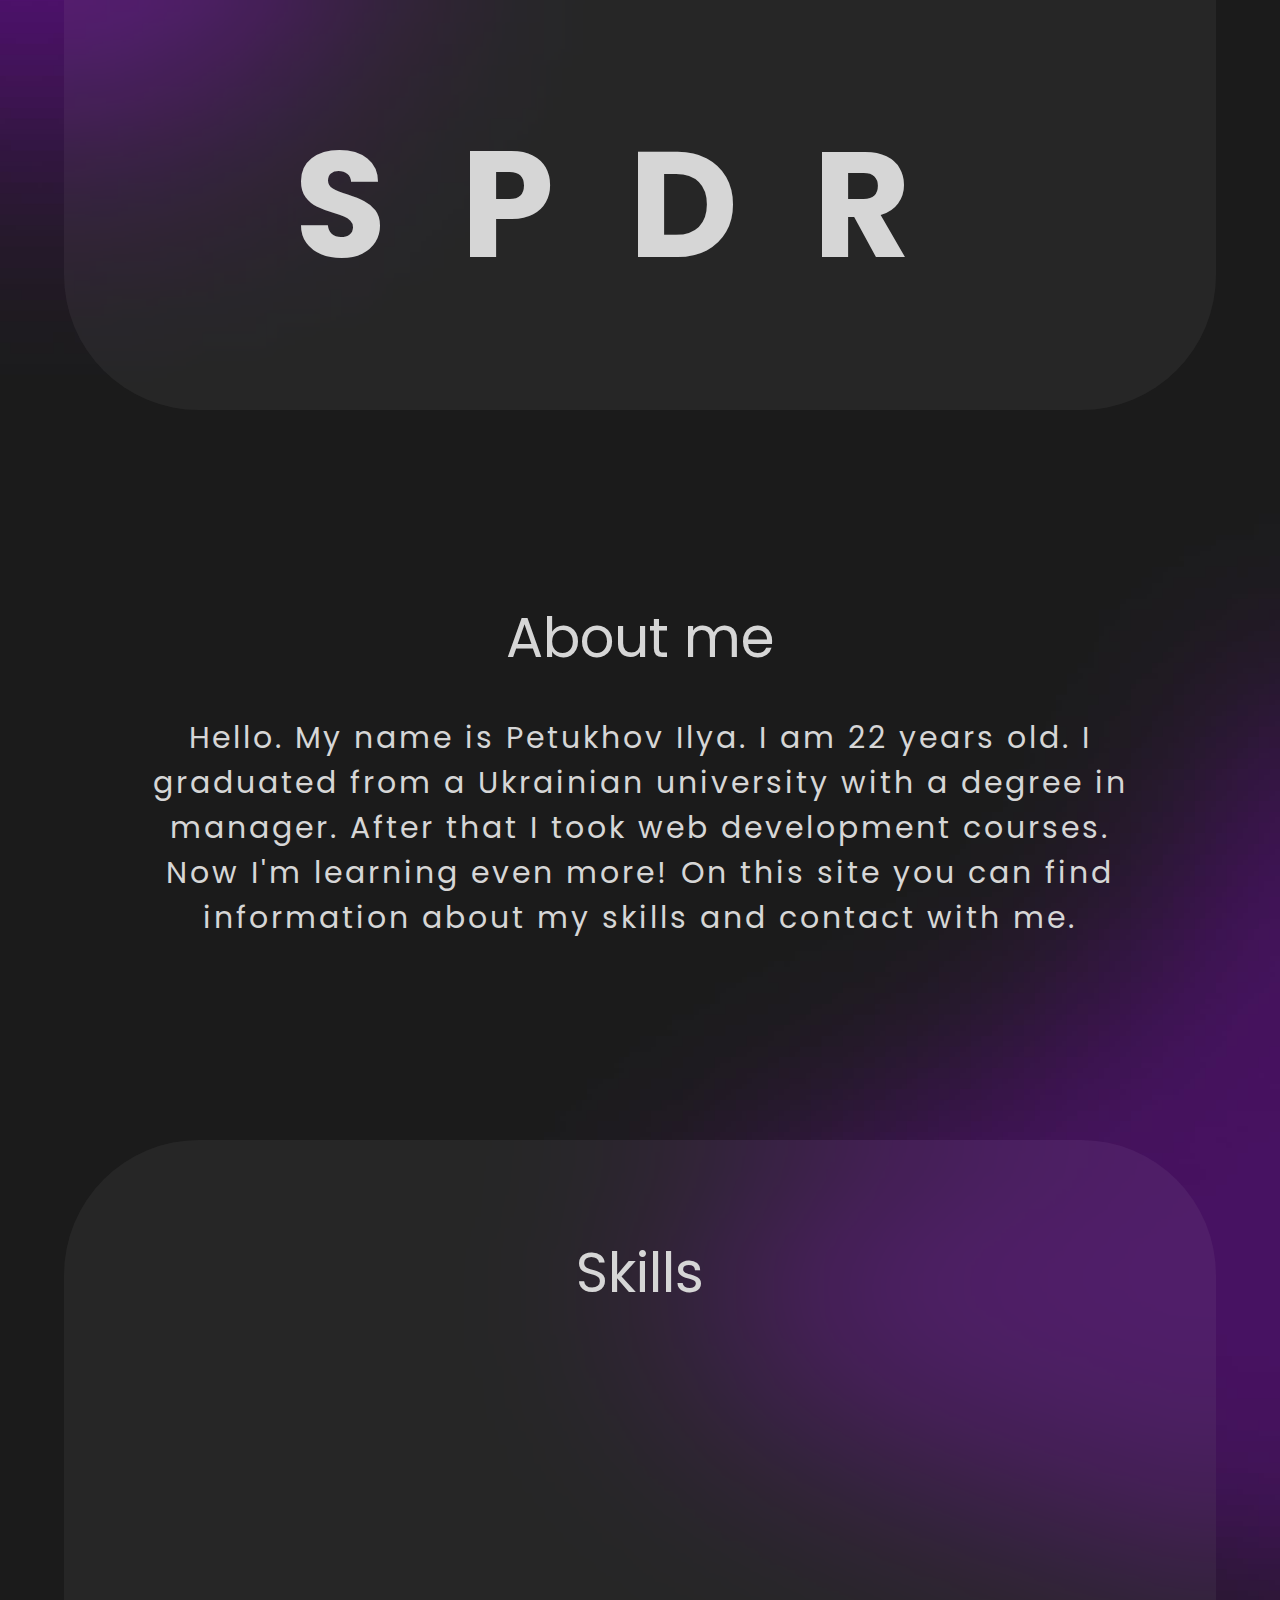
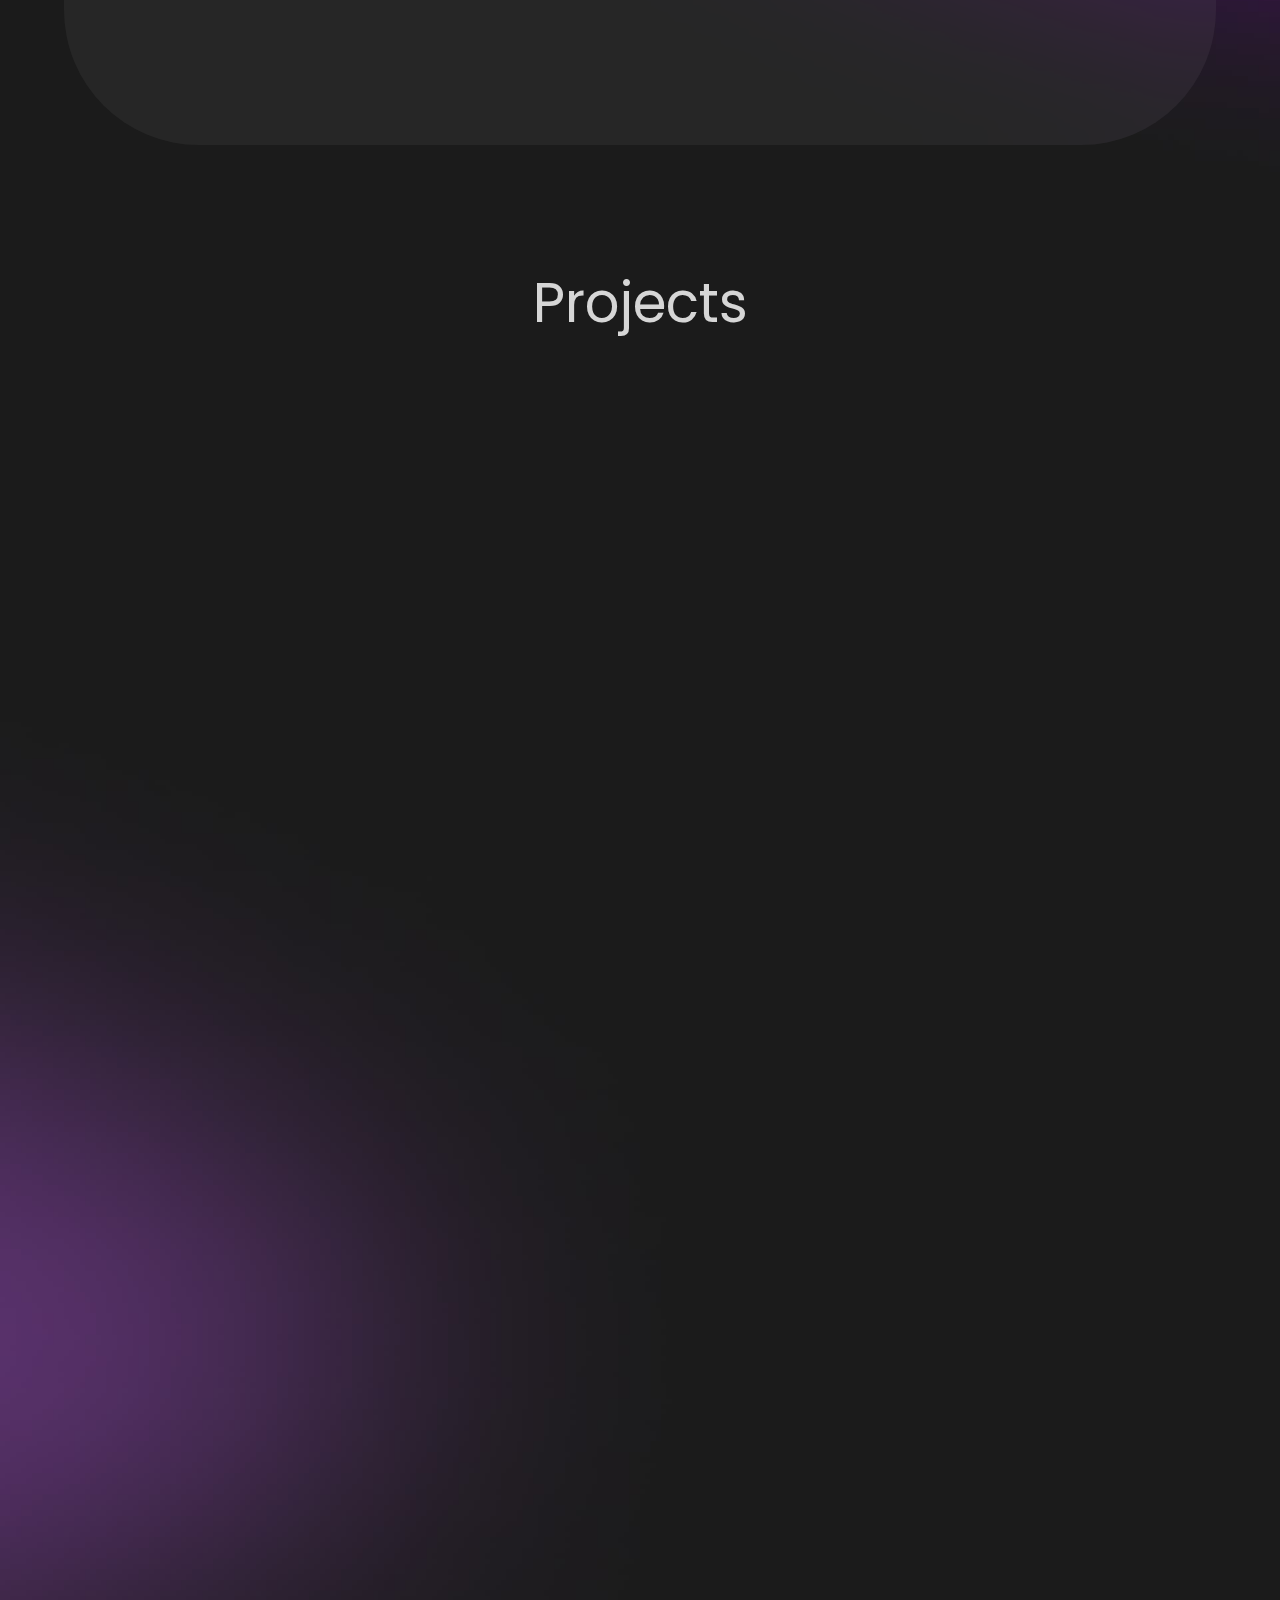
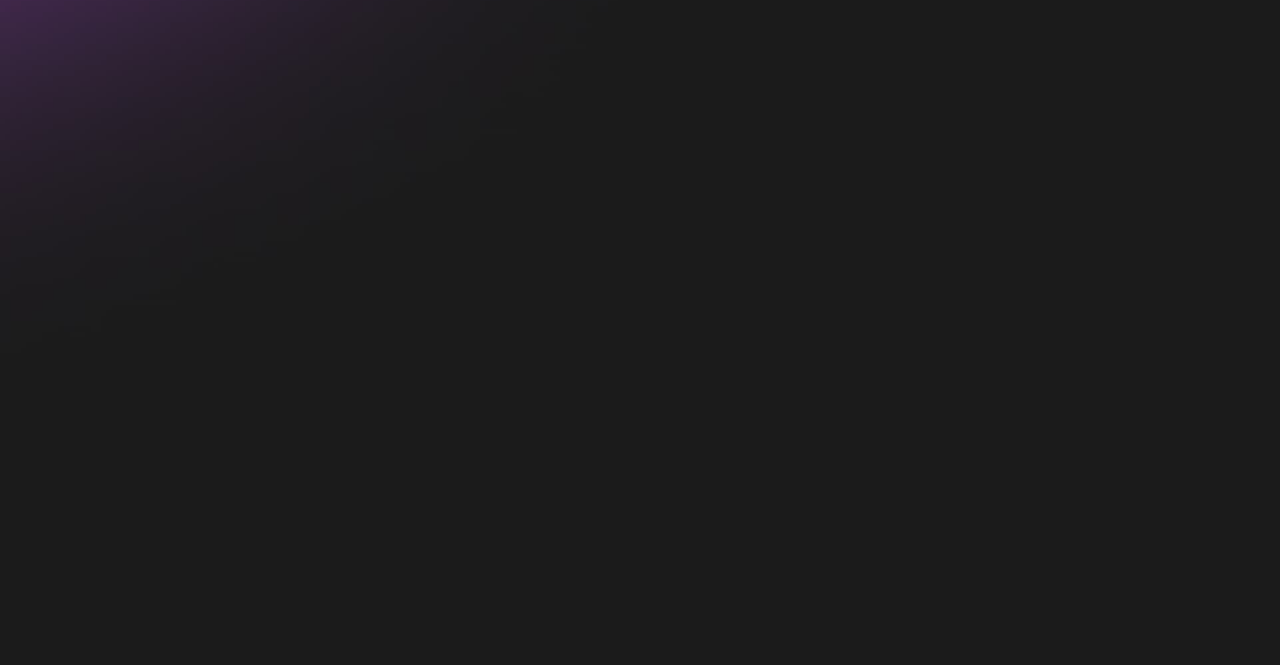
<file: index.html>
<!DOCTYPE html>
<html lang="en">

<head>
    <meta charset="UTF-8">
    <meta http-equiv="X-UA-Compatible" content="IE=edge">
    <meta name="viewport" content="width=device-width, initial-scale=1.0">
    <title>SPDR</title>
    <link rel="preconnect" href="https://fonts.googleapis.com">
    <link rel="preconnect" href="https://fonts.gstatic.com" crossorigin>
    <link href="https://fonts.googleapis.com/css2?family=Poppins:wght@500;700&display=swap" rel="stylesheet">
    <link rel="stylesheet" href="./css/style.min.css">
    <link type="image/x-icon" href="./img/favicon.png" rel="shortcut icon">
</head>

<body class="main__body">
    <!-- Header -->
    <header>
    <!-- Navbar -->
    <nav>
        <div class="container">
            <div class="header__wrapper">
                <div class="header__title animate__animated animate__fadeInUp wow">spdr</div>
            </div>
        </div>
    </nav>
</header>

    <!-- Main Page -->
    <main>
        <!-- About -->
    <section class="section__about">
    <div class="container">
        <div class="title animate__animated animate__fadeInUp wow" data-wow-duration="0.5s" data-wow-delay="0.5s">About me</div>
        <div class="about__descr animate__animated animate__fadeInUp wow" data-wow-duration="0.5s" data-wow-delay="0.7s">Hello. My name is Petukhov Ilya. I am 
            22 years old. I graduated from a 
            Ukrainian university with a degree in 
            manager. After that I took web 
            development courses. Now I'm 
            learning even more! On this site you 
            can find information about my skills 
            and contact with me. </div>
    </div>
</section>

    <!-- Skills -->
    <section class="section__skills">
    <div class="container">
        <div class="blur">
            <div class="title">Skills</div>
        
            <div class="slider animate__animated animate__fadeInUp wow">
                <div class="slider__item">
                    <img src="./img/slider1.png" alt="logo" class="slider__item_logo">
                    <div class="slider__item_name">html</div>
                </div>

                <div class="slider__item">
                    <img src="./img/slider2.png" alt="logo" class="slider__item_logo">
                    <div class="slider__item_name">css</div>
                </div>

                <div class="slider__item">
                    <img src="./img/slider3.png" alt="logo" class="slider__item_logo">
                    <div class="slider__item_name">JavaScript</div>
                </div>

                <div class="slider__item">
                    <img src="./img/slider4.png" alt="logo" class="slider__item_logo">
                    <div class="slider__item_name">SASS</div>
                </div>

                <div class="slider__item">
                    <img src="./img/slider5.png" alt="logo" class="slider__item_logo">
                    <div class="slider__item_name">Gulp</div>
                </div>
            </div>
        
        
        </div>
    </div>
</section>

    <!-- Project -->
    <section class="section__project">
    <div class="container">
        <div class="title">Projects</div>

        <div class="project__wrapper">
            <div class="project__item project__item_r animate__animated animate__fadeInUp wow" data-wow-duration="0.5s" data-wow-delay="0.5s">
                <img src="./img/site3.JPG" alt="site img" class="project__item_img">
                <div class="project__item_text">
                    <div class="project__item_name">EmpList</div>
                    <a href="https://employees-list-sansay2k.vercel.app/" class="project__item_link">Link for site</a>
                </div>
            </div>
            
            <div class="project__item project__item_l animate__animated animate__fadeInUp wow" data-wow-duration="0.5s" data-wow-delay="0.5s">
                <img src="./img/site1.jpg" alt="site img" class="project__item_img">
                <div class="project__item_text">
                    <div class="project__item_name">Spaatz</div>
                    <a href="https://sansay2k.github.io/spatz/" class="project__item_link">Link for site</a>
                </div>
            </div>

            <div class="project__item project__item_r animate__animated animate__fadeInUp wow" data-wow-duration="0.5s" data-wow-delay="0.5s">
                <img src="./img/site2.jpg" alt="site img" class="project__item_img">
                <div class="project__item_text">
                    <div class="project__item_name">Outdoor</div>
                    <a href="https://sansay2k.github.io/outdoor/" class="project__item_link">Link for site</a>
                </div>
            </div>
        </div>
    </div>
</section>


    </main>

    <!-- Footer -->
    <footer>
    <div class="container">
        <div class="blur blur__footer animate__animated animate__fadeInUp wow">
            <div class="title">Contact</div>
            <div class="footer__wrapper">
                <a href="https://t.me/avicularian"><img src="./img/tg.svg" alt="telegram logo" class="footer__img"></a>
                <a href="https://github.com/sansay2k"><img src="./img/gt.svg" alt="github logo" class="footer__img"></a>
                <a href="#"><img src="./img/mail.svg" alt="mail logo" class="footer__img"></a>
            </div>

            <div class="footer__descr">Design by <a href="https://t.me/Eugeneeyy">Eugene</a>. Powered by <a href="https://sansay2k.github.io">SPDR</a>.</div>
        </div>
    </div>
</footer>

</body>
<script src="./js/jquery.min.js"></script>
<script src="./js/slick.min.js"></script>
<script src="./js/wow.js"></script>
<script src="./js/scripts.js"></script>

</html>
</file>
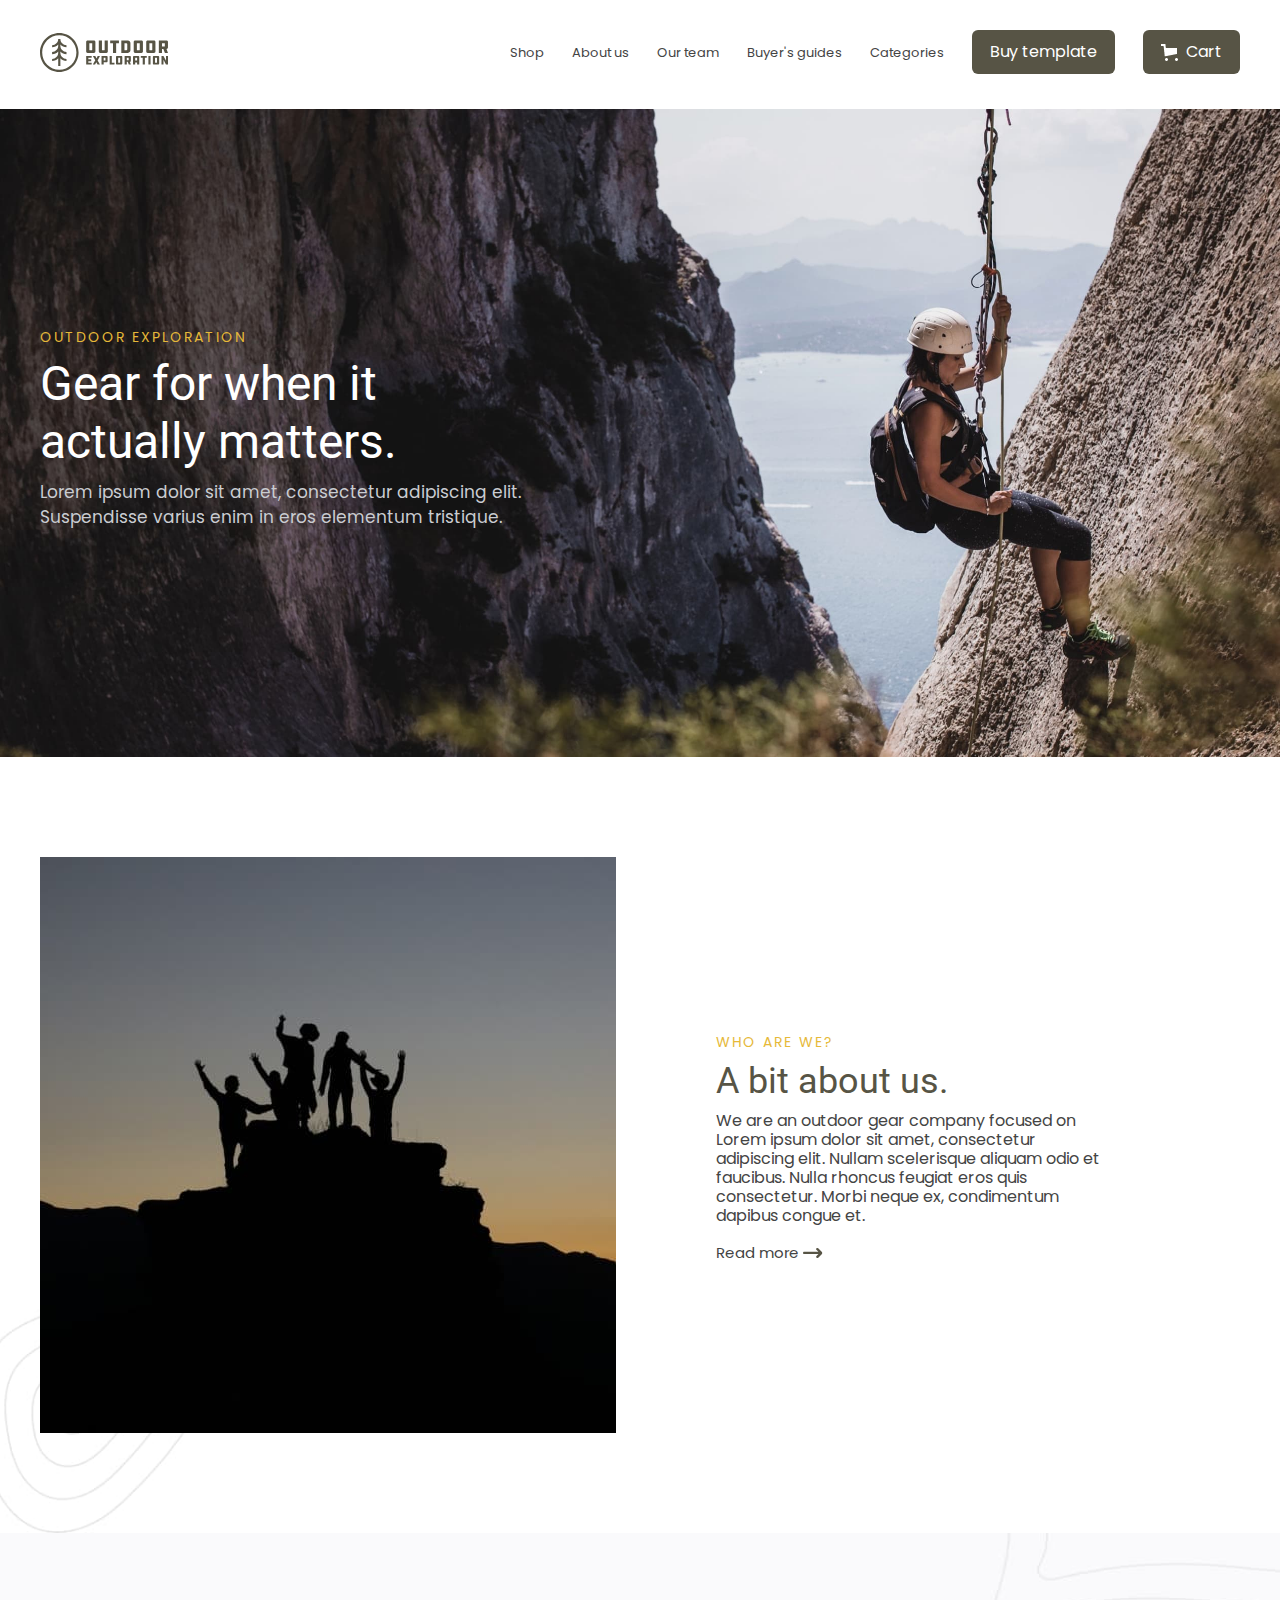
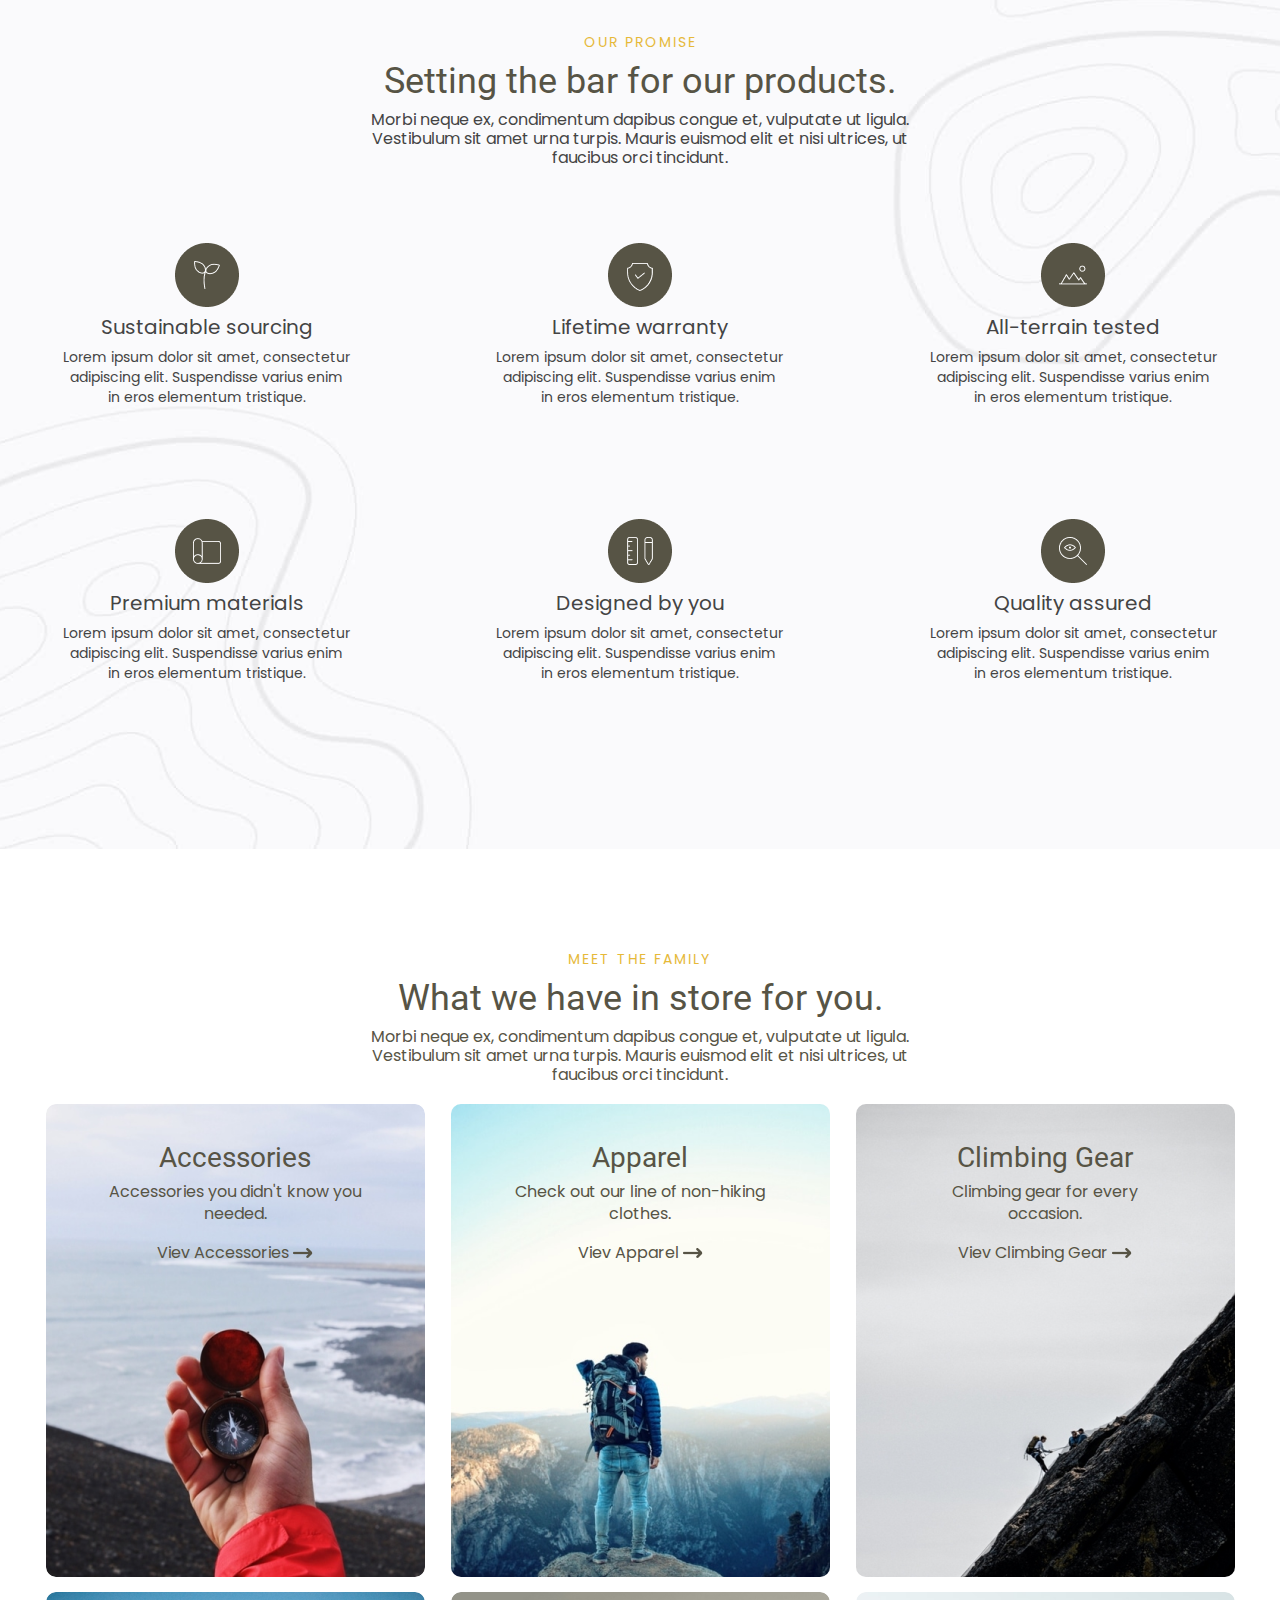
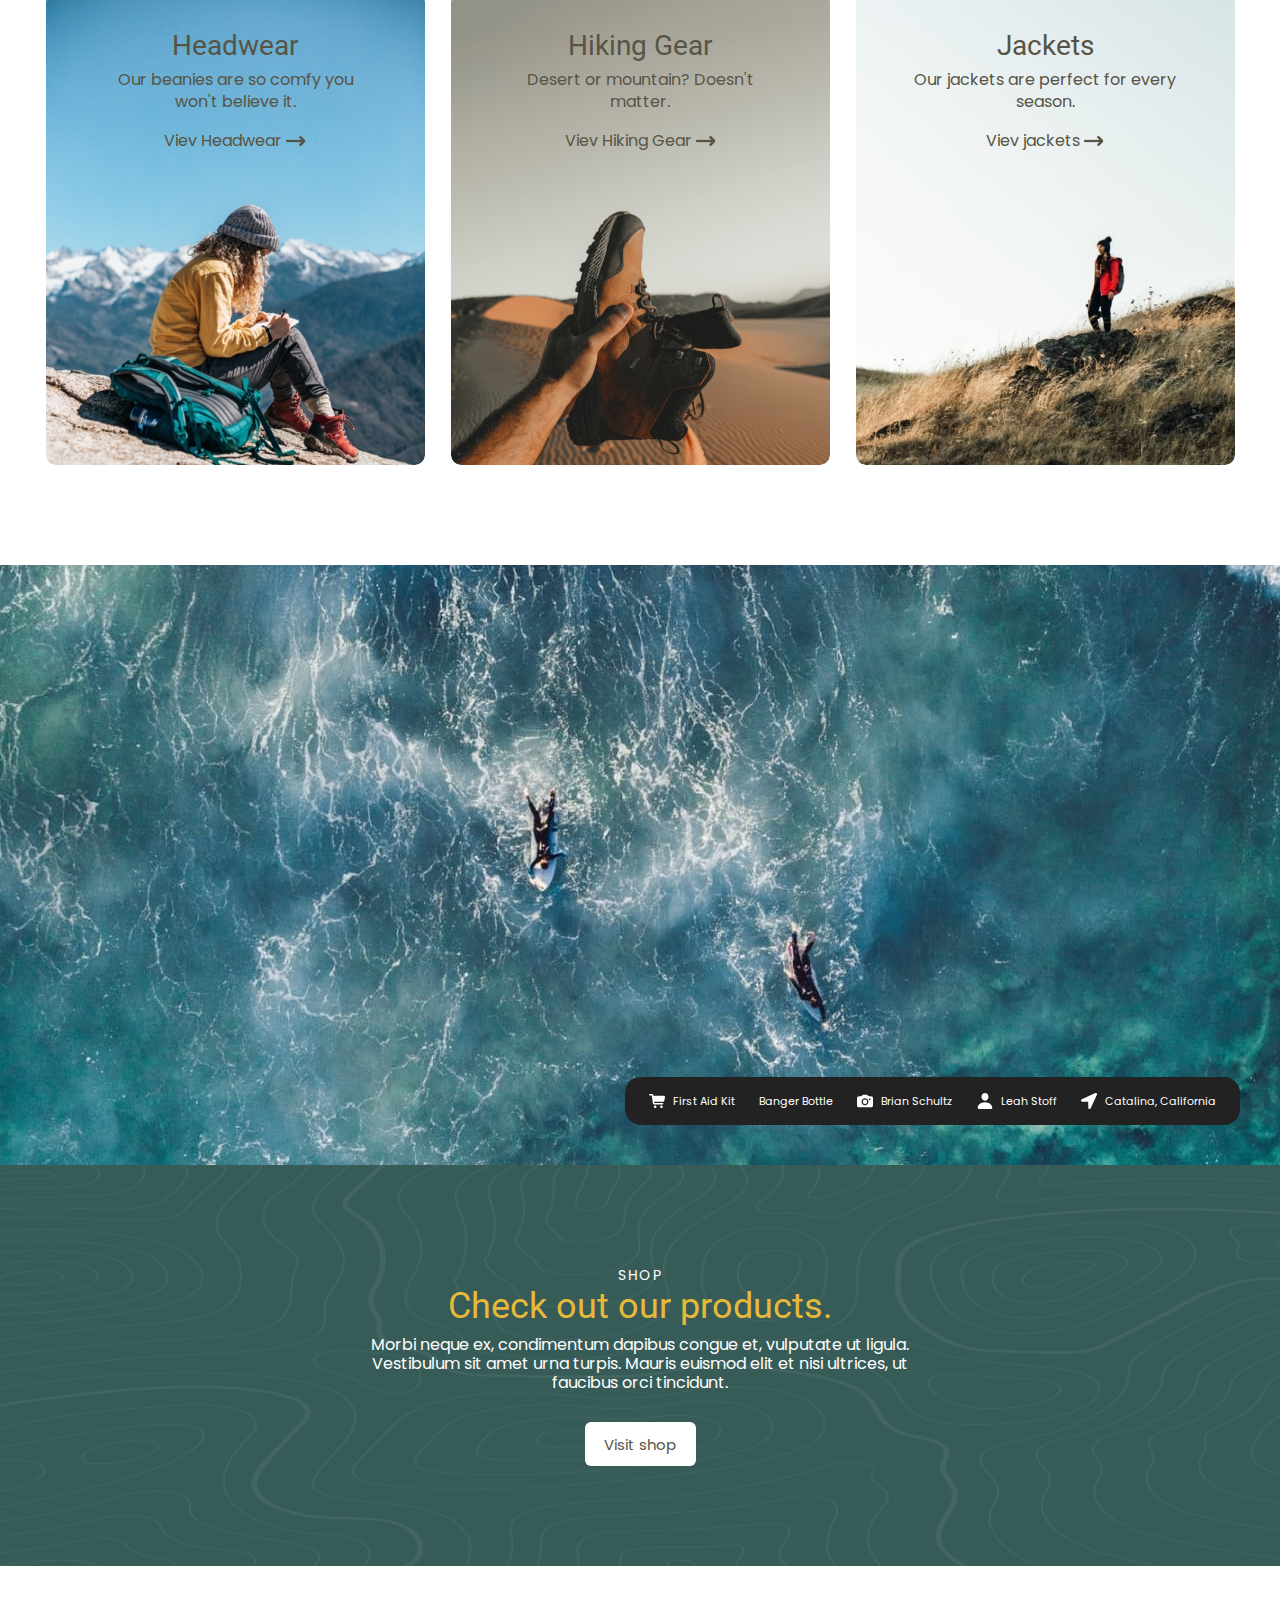
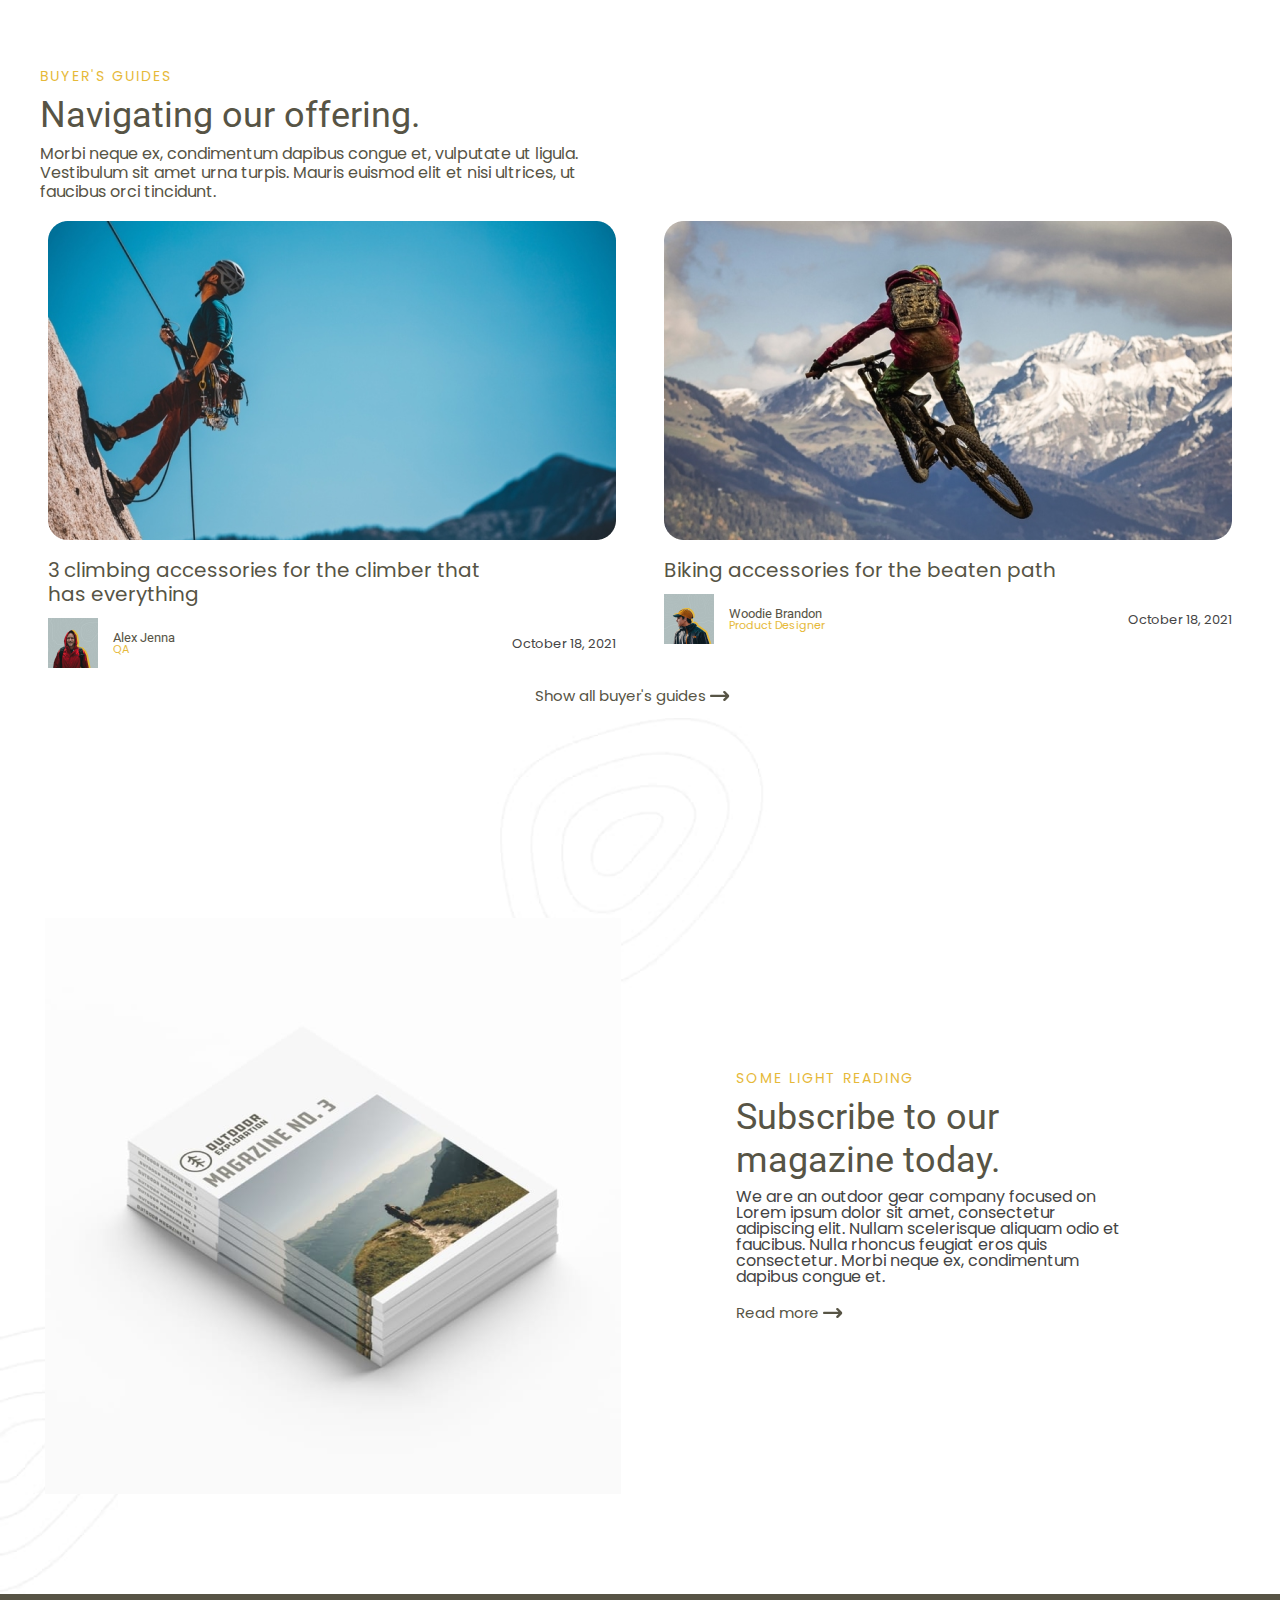
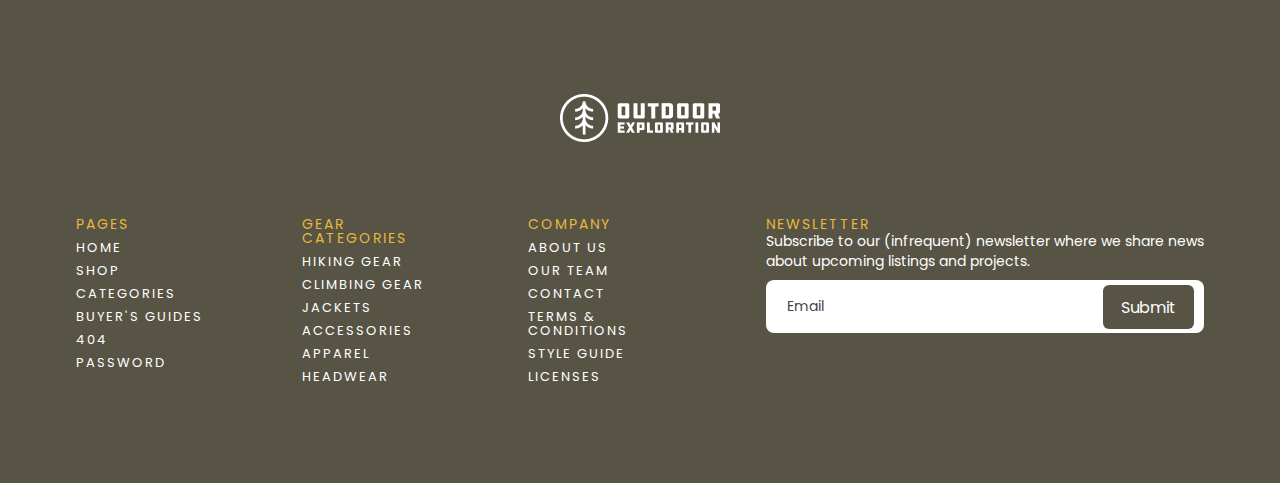
<file: outdoor/index.html>
<!DOCTYPE html>
<html lang="en">

<head>
    <meta charset="UTF-8">
    <meta http-equiv="X-UA-Compatible" content="IE=edge">
    <meta name="viewport" content="width=device-width, initial-scale=1.0">
    <title>Outdoor</title>
    <link rel="stylesheet" href="./css/style.min.css">
</head>

<body class="main__body">
    <!-- Header -->
    <header>
    <!-- Navbar -->
    <nav>
        <div class="container">
            <div class="navbar">
                <div class="logo"> <a href="#">
                    <img src="./img/LOGO.svg" alt="LOGO" class="navbar__logo">
                </a> </div>
                <ul class="menu">
                    <li class="menu__item"><a href="#" class="menu__item-link" data-scroll>Shop</a></li>
                    <li class="menu__item"><a href="#" class="menu__item-link" data-scroll>About us</a></li>
                    <li class="menu__item"><a href="#" class="menu__item-link" data-scroll>Our team</a></li>
                    <li class="menu__item"><a href="#" class="menu__item-link" data-scroll>Buyer's guides</a></li>
                    <li class="menu__item"><a href="#" class="menu__item-link" data-scroll>Categories</a></li>
                    <li class="menu__item"><a href="#" class="btn__brown" data-scroll>Buy template</a></li>
                    <div class="btn__brown">
                        <img src="./img/cart.png" alt="buy cart">
                        Cart
                    </div>
                </ul>
                <div class="burger">
                    <span></span>
                </div>
            </div>
        </div>
    </nav>
</header>

    <!-- Main Page -->
    <main>
        <!-- Main  -->
        <section class="section__main">
    <div class="container">
        <h1 class="title">OUTDOOR EXPLORATION</h1>
        <h2 class="subtitle main__subtitle">Gear for when it actually matters.</h2>
        <div class="main__descr">Lorem ipsum dolor sit amet, consectetur adipiscing elit. Suspendisse varius enim in eros elementum tristique.</div>
    </div>
</section>

        <!-- About -->
        <section class="section__about">
    <div class="container">
        <div class="about__wrapper">
            <img src="./img/about_ph.jpg" alt="photo" class="about__photo">
            <div class="about__text">
                <h2 class="title">Who are we?</h2>
                <h3 class="subtitle">A bit about us.</h3>
                <div class="about__descr">We are an outdoor gear company focused on Lorem ipsum dolor sit amet,
                    consectetur adipiscing elit. Nullam scelerisque aliquam odio et faucibus. Nulla rhoncus feugiat eros
                    quis consectetur. Morbi neque ex, condimentum dapibus congue et.
                </div>
                <a href="#" class="about__link">
                    Read more
                    <img src="./img/arrow_r.svg" alt="arrow right" class="about__link_img">
                </a>

            </div>
        </div>
    </div>
</section>

        <!-- Promise -->
        <section class="section__promise">
    <div class="container">
        <h2 class="title promise__title">Our promise</h2>
        <h3 class="subtitle promise__subtitle">Setting the bar for our products.</h3>
        <div class="promise__descr">Morbi neque ex, condimentum dapibus congue et, vulputate ut ligula. Vestibulum sit amet urna turpis. Mauris euismod elit et nisi ultrices, ut faucibus orci tincidunt.</div>
        <div class="promise__wrapper">
            <div class="promise__card">
                <img src="./img/card1.png" alt="card img" class="promise__card-img">
                <div class="promise__card-title">Sustainable sourcing</div>
                <div class="promise__card-descr">Lorem ipsum dolor sit amet, consectetur adipiscing elit. Suspendisse varius enim in eros elementum tristique.</div>
            </div>
            <div class="promise__card">
                <img src="./img/card2.png" alt="card img" class="promise__card-img">
                <div class="promise__card-title">Lifetime warranty</div>
                <div class="promise__card-descr">Lorem ipsum dolor sit amet, consectetur adipiscing elit. Suspendisse varius enim in eros elementum tristique.</div>
            </div>
            <div class="promise__card">
                <img src="./img/card3.png" alt="card img" class="promise__card-img">
                <div class="promise__card-title">All-terrain tested</div>
                <div class="promise__card-descr">Lorem ipsum dolor sit amet, consectetur adipiscing elit. Suspendisse varius enim in eros elementum tristique.</div>
            </div>
            <div class="promise__card">
                <img src="./img/card4.png" alt="card img" class="promise__card-img">
                <div class="promise__card-title">Premium materials</div>
                <div class="promise__card-descr">Lorem ipsum dolor sit amet, consectetur adipiscing elit. Suspendisse varius enim in eros elementum tristique.</div>
            </div>
            <div class="promise__card">
                <img src="./img/card5.png" alt="card img" class="promise__card-img">
                <div class="promise__card-title">Designed by you</div>
                <div class="promise__card-descr">Lorem ipsum dolor sit amet, consectetur adipiscing elit. Suspendisse varius enim in eros elementum tristique.</div>
            </div>
            <div class="promise__card">
                <img src="./img/card6.png" alt="card img" class="promise__card-img">
                <div class="promise__card-title">Quality assured</div>
                <div class="promise__card-descr">Lorem ipsum dolor sit amet, consectetur adipiscing elit. Suspendisse varius enim in eros elementum tristique.</div>
            </div>
        </div>

    </div>
</section>

        <!-- Store -->
        <section class="section__store">
    <div class="container">
        <h2 class="title store__title">Meet the family</h2>
        <h3 class="subtitle store__subtitle">What we have in store for you.</h3>
        <div class="store__descr">Morbi neque ex, condimentum dapibus congue et, vulputate ut ligula. Vestibulum sit amet urna turpis. Mauris euismod elit et nisi ultrices, ut faucibus orci tincidunt.</div>

        <div class="store__wrapper">
            <div class="store__card store__card-1">
                <div class="store__card-title">Accessories</div>
                <div class="store__card-descr">Accessories you didn't know you needed.</div>
                <div class="store__card-link">
                    <a href="#">
                        Viev Accessories
                        <img src="./img/arrow_r_mini.png" alt="arrow right" class="store__card-link-img">
                    </a>
                </div>
            </div>
            <div class="store__card store__card-2">
                <div class="store__card-title">Apparel</div>
                <div class="store__card-descr">Check out our line of non-hiking clothes.</div>
                <div class="store__card-link">
                    <a href="#">
                        Viev Apparel
                        <img src="./img/arrow_r_mini.png" alt="arrow right" class="store__card-link-img">
                    </a>
                </div>
            </div>
            <div class="store__card store__card-3">
                <div class="store__card-title">Climbing Gear</div>
                <div class="store__card-descr">Climbing gear for every occasion.</div>
                <div class="store__card-link">
                    <a href="#">
                        Viev Climbing Gear
                        <img src="./img/arrow_r_mini.png" alt="arrow right" class="store__card-link-img">
                    </a>
                </div>
            </div>
            <div class="store__card store__card-4">
                <div class="store__card-title">Headwear</div>
                <div class="store__card-descr">Our beanies are so comfy you won't believe it.</div>
                <div class="store__card-link">
                    <a href="#">
                        Viev Headwear
                        <img src="./img/arrow_r_mini.png" alt="arrow right" class="store__card-link-img">
                    </a>
                </div>
            </div>
            <div class="store__card store__card-5">
                <div class="store__card-title">Hiking Gear</div>
                <div class="store__card-descr">Desert or mountain? Doesn't matter.</div>
                <div class="store__card-link">
                    <a href="#">
                        Viev Hiking Gear
                        <img src="./img/arrow_r_mini.png" alt="arrow right" class="store__card-link-img">
                    </a>
                </div>
            </div>
            <div class="store__card store__card-6">
                <div class="store__card-title">Jackets</div>
                <div class="store__card-descr">Our jackets are perfect for every season.</div>
                <div class="store__card-link">
                    <a href="#">
                        Viev jackets
                        <img src="./img/arrow_r_mini.png" alt="arrow right" class="store__card-link-img">
                    </a>
                </div>
            </div>
        </div>
    </div>
</section>

        <!-- Kit -->
        <section class="section__kit">
    <div class="container">
        <div class="kit__wrapper">
            <div class="kit__item">
                <img src="./img/kit1.svg" alt="icon" class="kit__item_logo">
                <div class="kit__item_name">First Aid Kit</div>
            </div>
            <div class="kit__item">
                <div class="kit__item_name">Banger Bottle</div>
            </div>
            <div class="kit__item">
                <img src="./img/kit2.svg" alt="icon" class="kit__item_logo">
                <div class="kit__item_name">Brian Schultz</div>
            </div>
            <div class="kit__item">
                <img src="./img/kit3.svg" alt="logo" class="kit__item_logo">
                <div class="kit__item_name">Leah Stoff</div>
            </div>
            <div class="kit__item">
                <img src="./img/kit4.svg" alt="logo" class="kit__item_logo">
                <div class="kit__item_name">Catalina, California</div>
            </div>
        </div>
    </div>
</section>

        <!-- Shop -->
        <section class="section__shop">
    <div class="container">
        <h3 class="shop__title">shop</h3>
        <h2 class="shop__subtitle">Check out our products.</h2>
        <div class="shop__descr">Morbi neque ex, condimentum dapibus congue et, vulputate ut ligula. Vestibulum sit amet urna turpis. Mauris euismod elit et nisi ultrices, ut faucibus orci tincidunt.</div>
        <a href="#" class="shop__btn">Visit shop</a>
    </div>
</section>

        <!-- Guides -->
        <section class="section__guides">
    <div class="container">
        <h2 class="title guides__title">Buyer's guides</h2>
        <h3 class="subtitle guides__subtitle">Navigating our offering.</h3>
        <div class="guides__descr">Morbi neque ex, condimentum dapibus congue et, vulputate ut ligula. Vestibulum sit
            amet urna turpis. Mauris euismod elit et nisi ultrices, ut faucibus orci tincidunt.</div>
        <div class="guides__wrapper">
            <div class="guides__card">
                <img src="./img/guides1.png" alt="img" class="guides__card_img">
                <div class="guides__card_name">3 climbing accessories for the climber that has everything</div>
                <div class="guides__card_author">
                    <img src="./img/gautor1.png" alt="author photo" class="guides__card_author-photo">
                    <div class="guides__card_author-text">
                        <div class="guides__card_author_info">
                            <div class="guides__card_author-name">Alex Jenna</div>
                            <div class="guides__card_author-prof">QA</div>
                        </div>
                        <div class="guides__card_author-date">October 18, 2021</div>
                    </div>
                </div>
            </div>
            <div class="guides__card">
                <img src="./img/guides2.png" alt="img" class="guides__card_img">
                <div class="guides__card_name">Biking accessories for the beaten path</div>
                <div class="guides__card_author">
                    <img src="./img/gautor2.png" alt="author photo" class="guides__card_author-photo">
                    <div class="guides__card_author-text">
                        <div class="guides__card_author_info">
                            <div class="guides__card_author-name">Woodie Brandon</div>
                            <div class="guides__card_author-prof">Product Designer</div>
                        </div>
                        <div class="guides__card_author-date">October 18, 2021</div>
                    </div>

                </div>
            </div>
        </div>

        <a href="#" class="guides__link">
            <div class="guides__link_item">Show all buyer's guides
                <img src="./img/arrow_r.svg" alt="arrow right">
            </div>
        </a>
    </div>
</section>

        <!-- Subscribe -->
        <section class="section__subscribe">
    <div class="container">
        <div class="subscribe__wrapper">
            <img src="./img/sub_img.png" alt="img" class="subscribe__img">
            <div class="subscribe__text">
                <h2 class="title">Some light reading</h2>
                <h3 class="subtitle">Subscribe to our magazine today.</h3>
                <div class="subscribe__descr">We are an outdoor gear company focused on Lorem ipsum dolor sit amet,
                    consectetur adipiscing elit. Nullam scelerisque aliquam odio et faucibus. Nulla rhoncus feugiat eros
                    quis consectetur. Morbi neque ex, condimentum dapibus congue et.</div>

                <a href="#" class="subscribe__link">
                    Read more
                    <img src="./img/arrow_r.svg" alt="arrow right">
            </div>
            </a>
        </div>
    </div>
</section>



    </main>

    <!-- Footer -->
    <footer>
    <div class="container">
        <div class="footer">
            <img src="./img/footer_logo.png" alt="logo" class="footer__logo">
            <div class="footer__wrapper">
                <div class="footer__links">
                    <div class="footer__links_column">
                        Pages
                        <ul>
                            <li><a href="#">Home</a></li>
                            <li><a href="#">Shop</a></li>
                            <li><a href="#">Categories</a></li>
                            <li><a href="#">Buyer's guides</a></li>
                            <li><a href="#">404</a></li>
                            <li><a href="#">Password</a></li>
                        </ul>
                    </div>
    
                    <div class="footer__links_column">
                        Gear categories
                        <ul>
                            <li><a href="#">Hiking Gear</a></li>
                            <li><a href="#">Climbing Gear</a></li>
                            <li><a href="#">Jackets</a></li>
                            <li><a href="#">Accessories</a></li>
                            <li><a href="#">Apparel</a></li>
                            <li><a href="#">Headwear</a></li>
                        </ul>
                    </div>
                    
                    <div class="footer__links_column">
                        Company
                        <ul>
                            <li><a href="#">About us</a></li>
                            <li><a href="#">Our team</a></li>
                            <li><a href="#">Contact</a></li>
                            <li><a href="#">Terms & Conditions</a></li>
                            <li><a href="#">Style guide</a></li>
                            <li><a href="#">Licenses</a></li>
                        </ul>
                    </div>
                </div>
                <div class="footer__back">
                    <div class="footer__back_title">Newsletter</div>
                    <div class="footer__back_descr">Subscribe to our (infrequent) newsletter where we share news about upcoming listings and projects.</div>
                    <form class="footer__back_form">
                        <input type="email" placeholder="Email" class="footer__back_input">
                        <button class="btn__brown footer__back_input-btn">Submit</button>
                    </form>
                </div>
            </div>
        </div>
    </div>
</footer>

</body>

<script src="./js/scripts.min.js"></script>

</html>
</file>
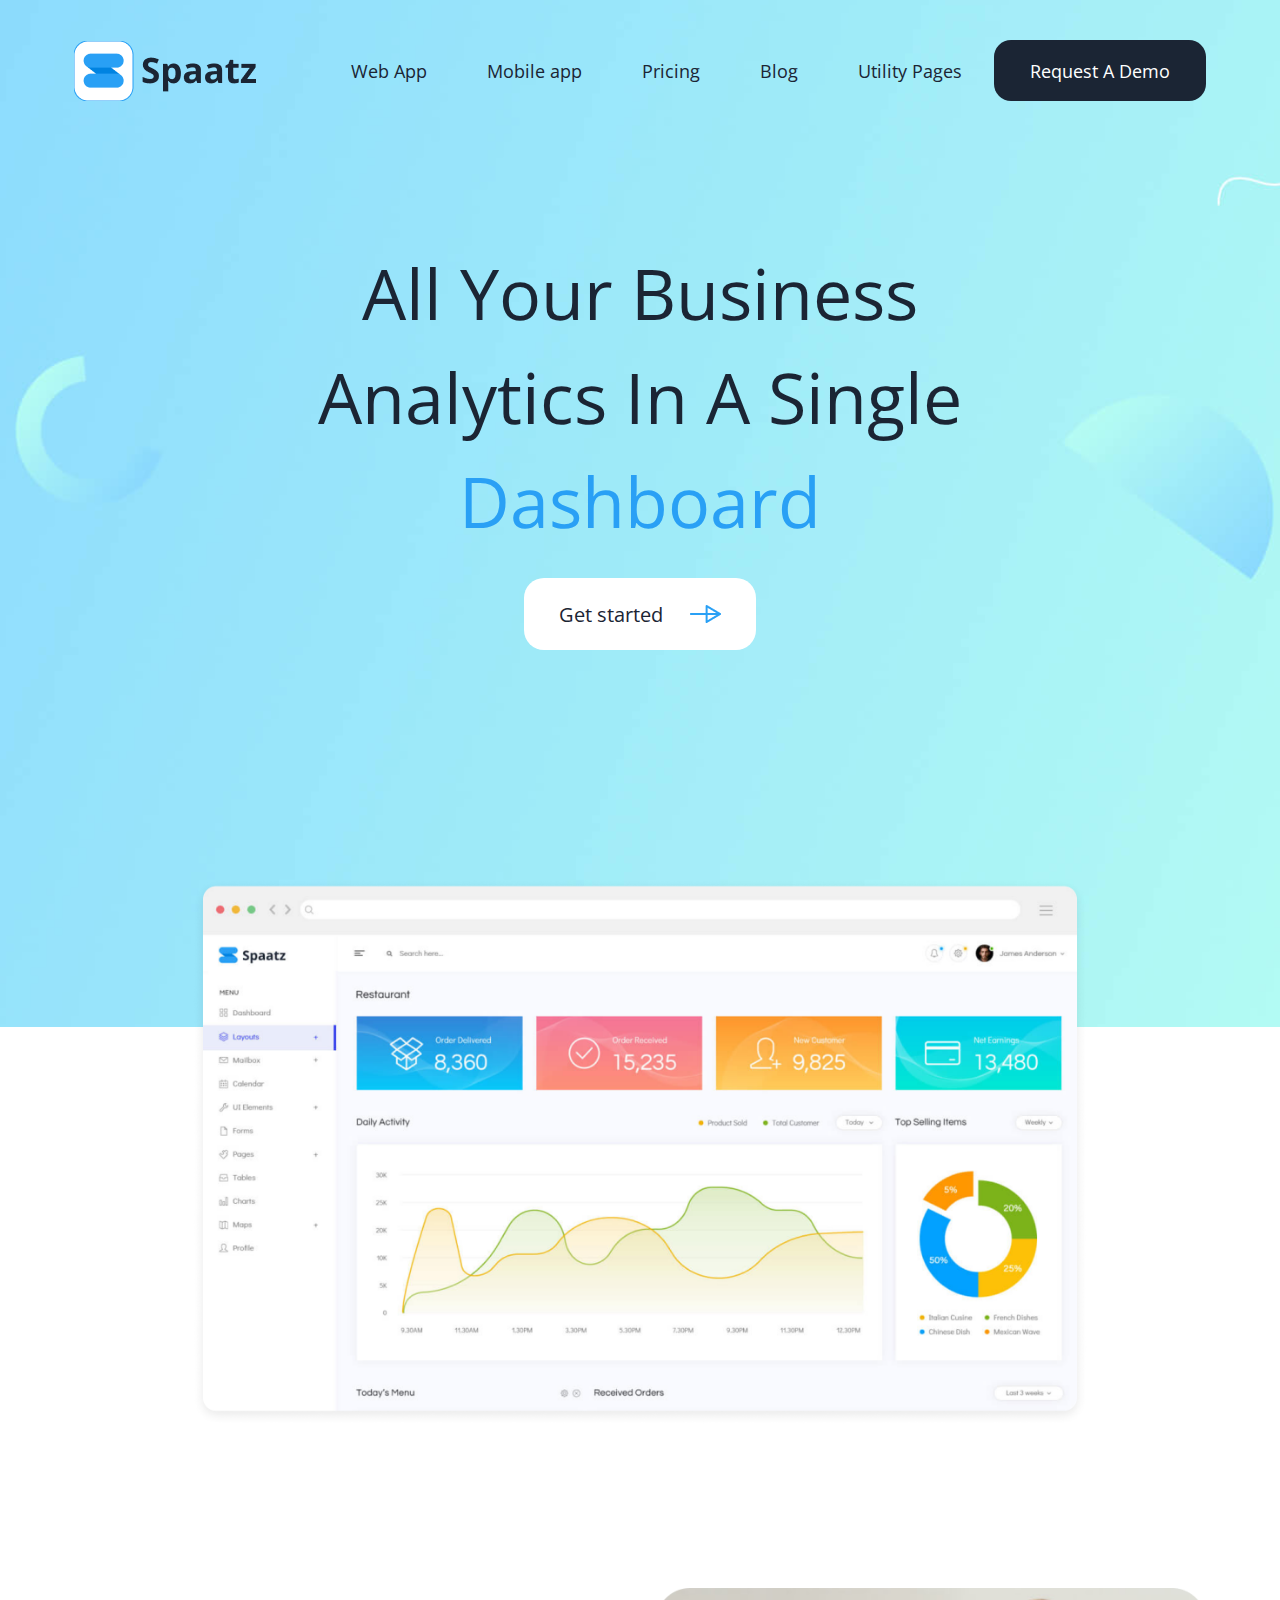
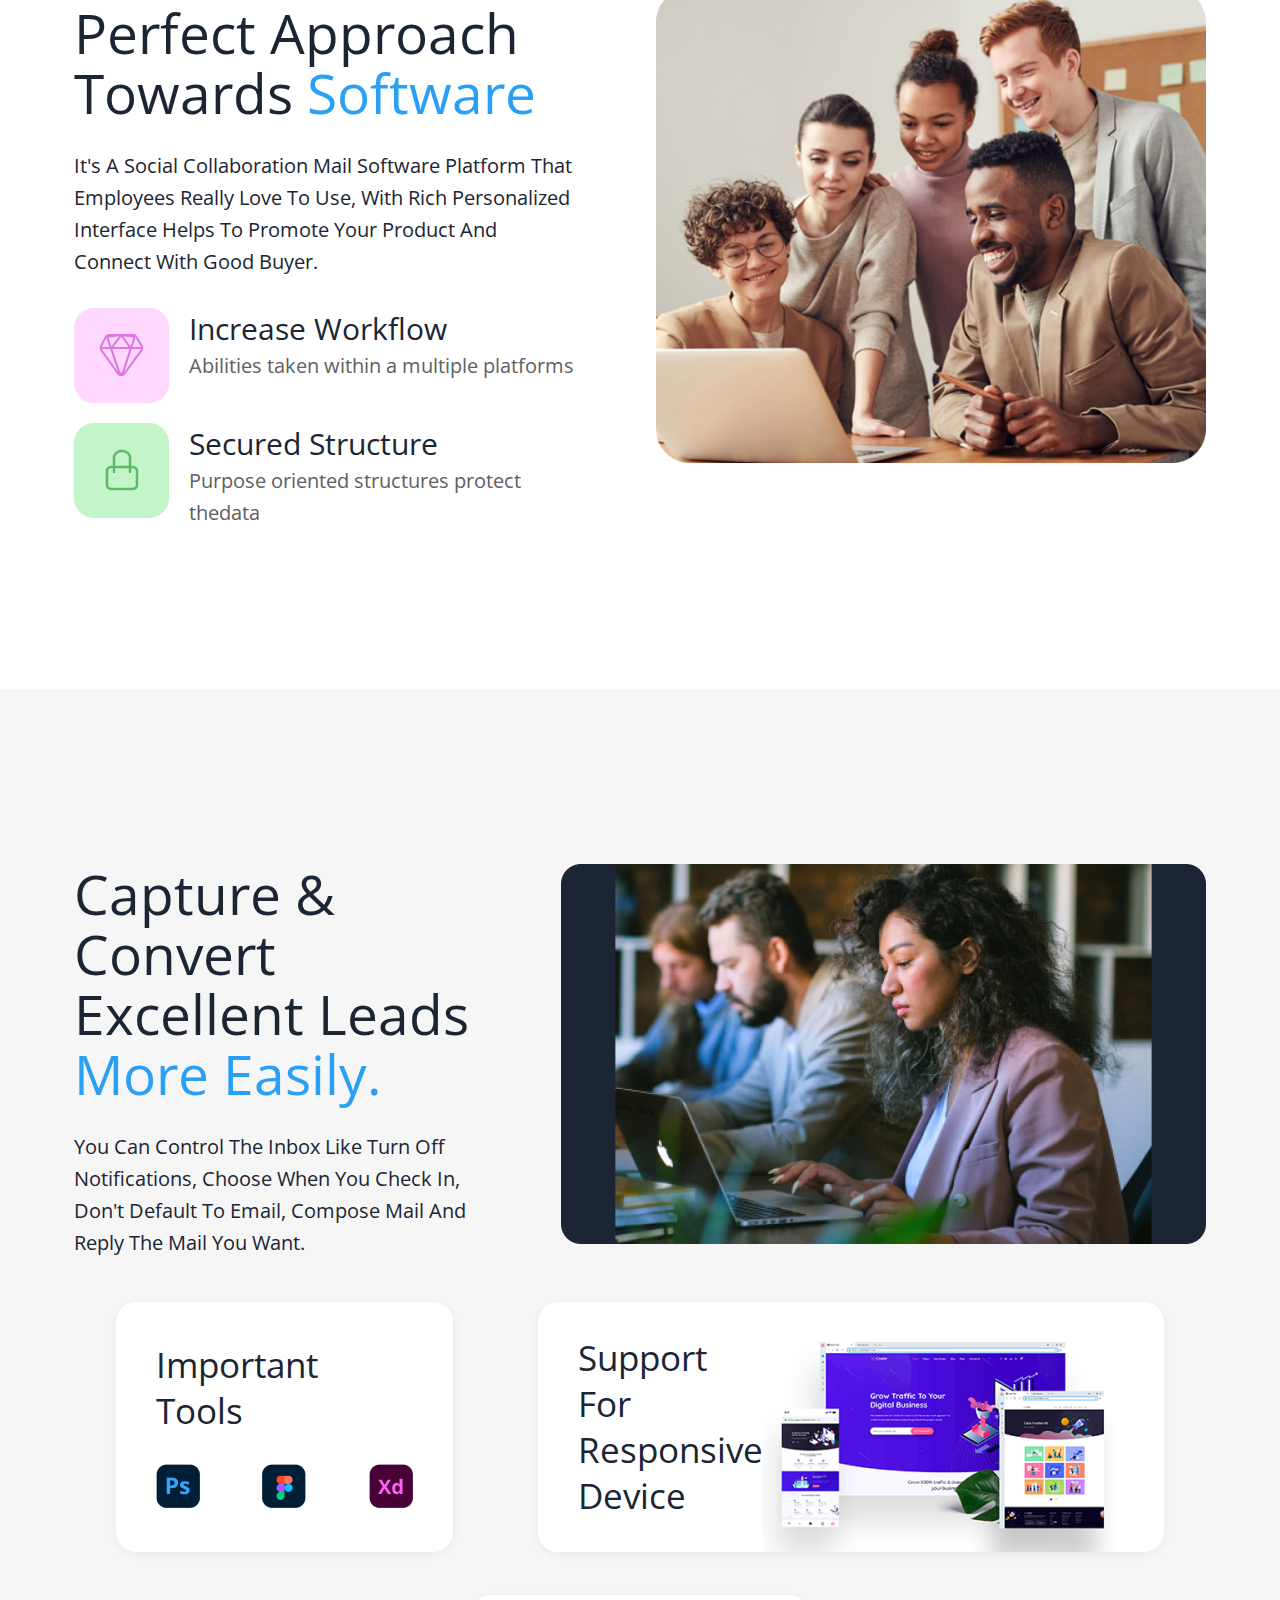
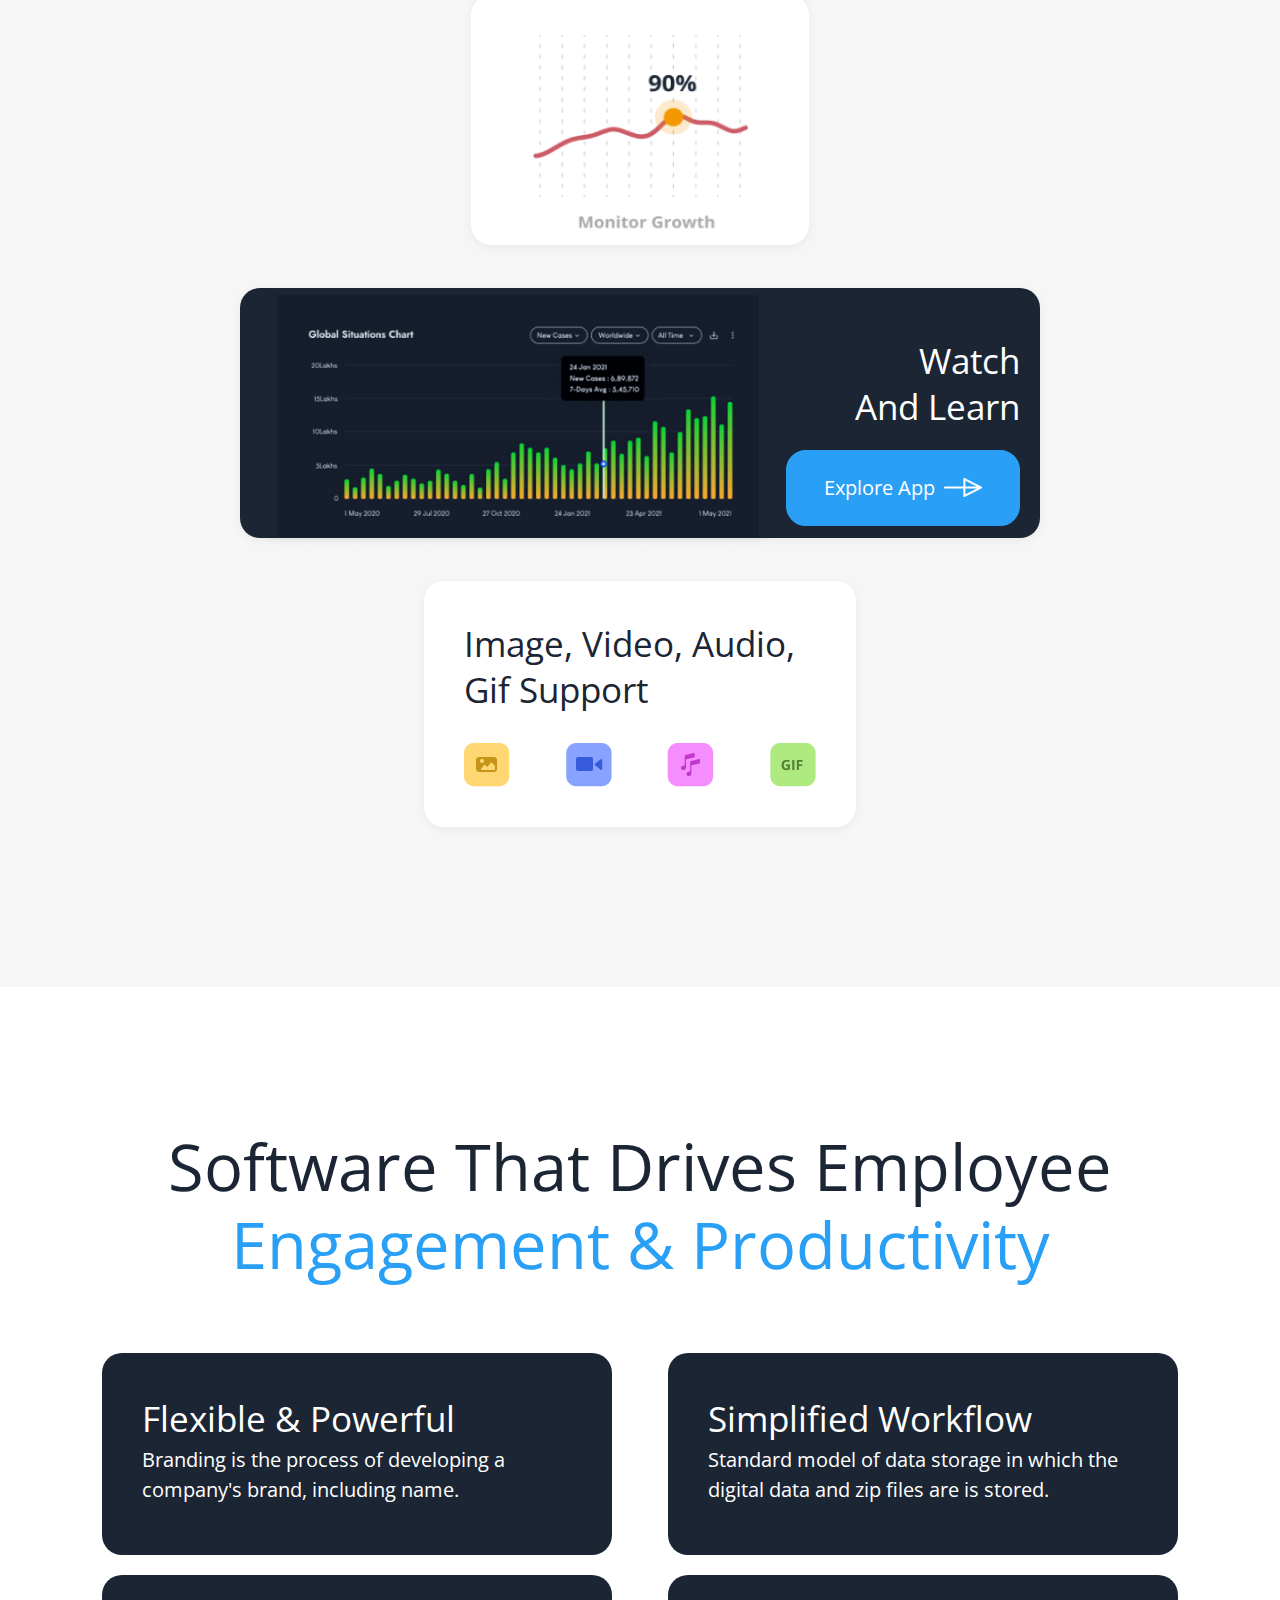
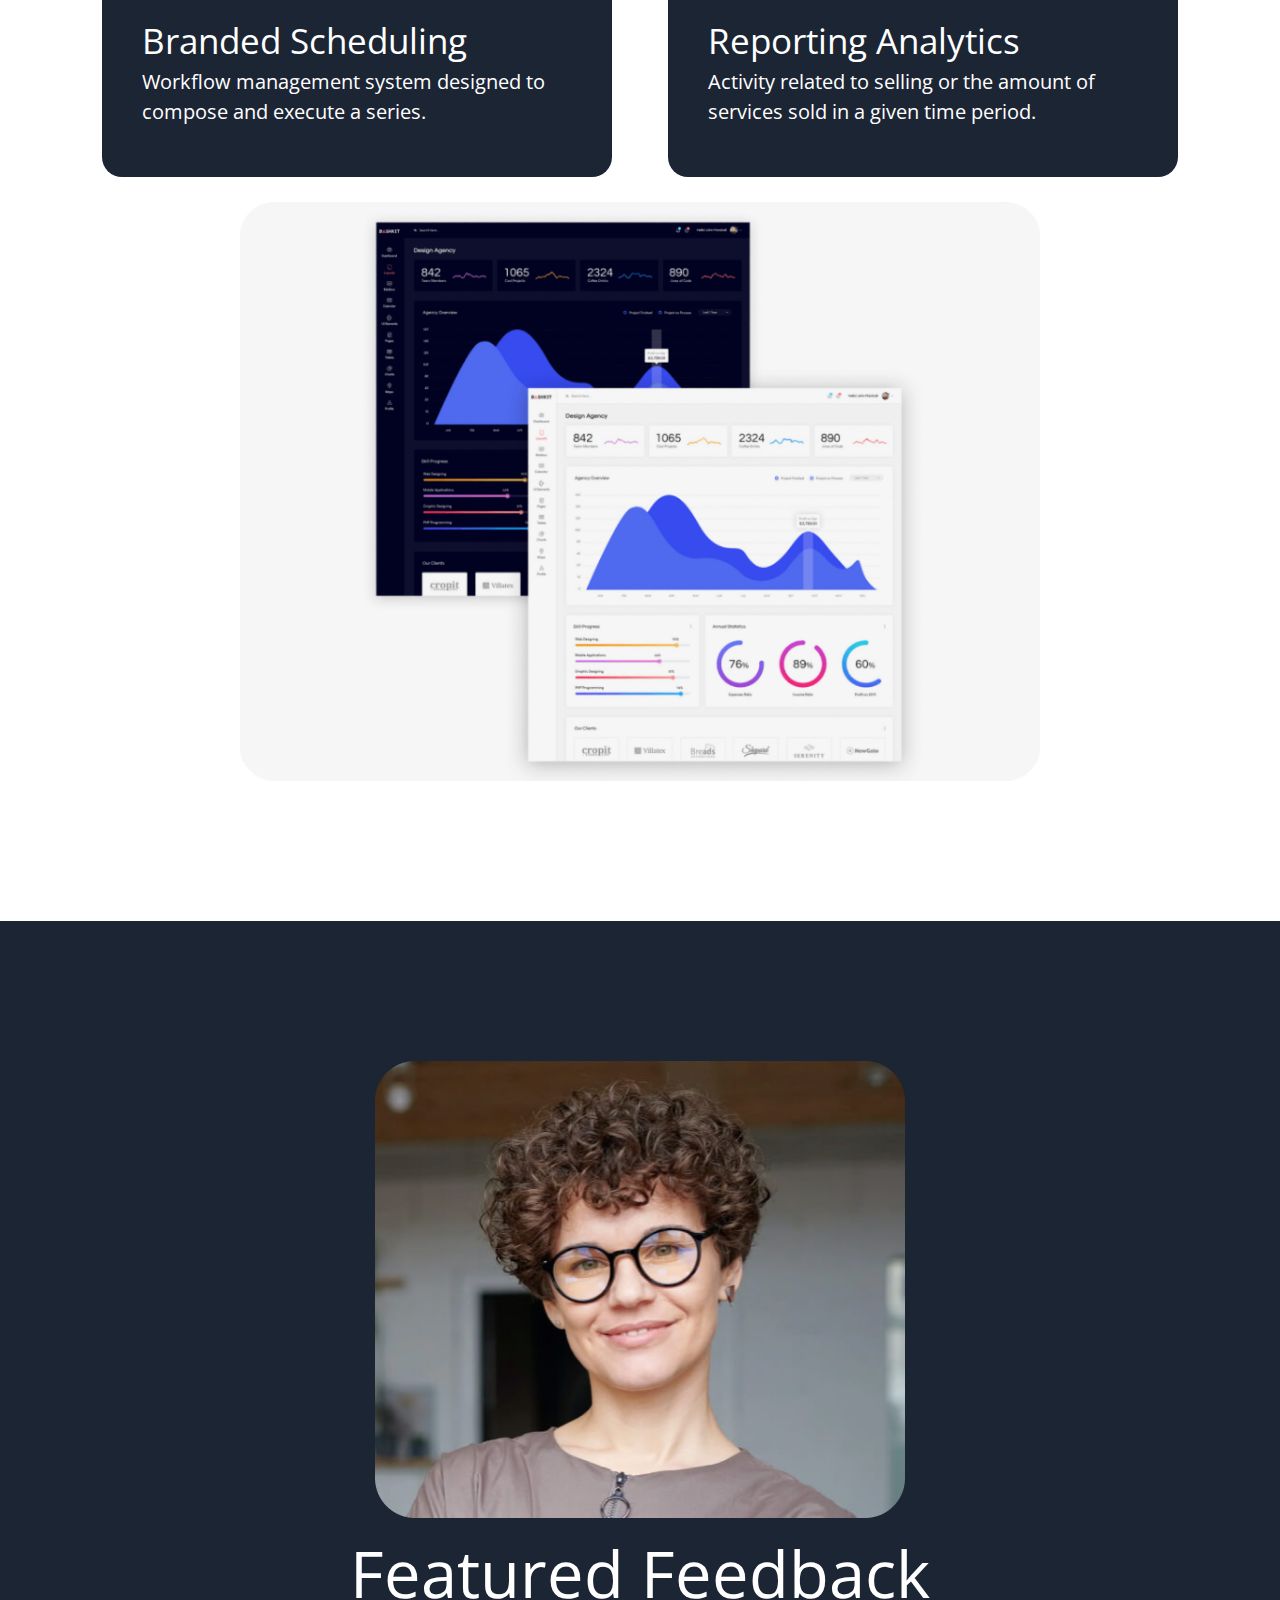
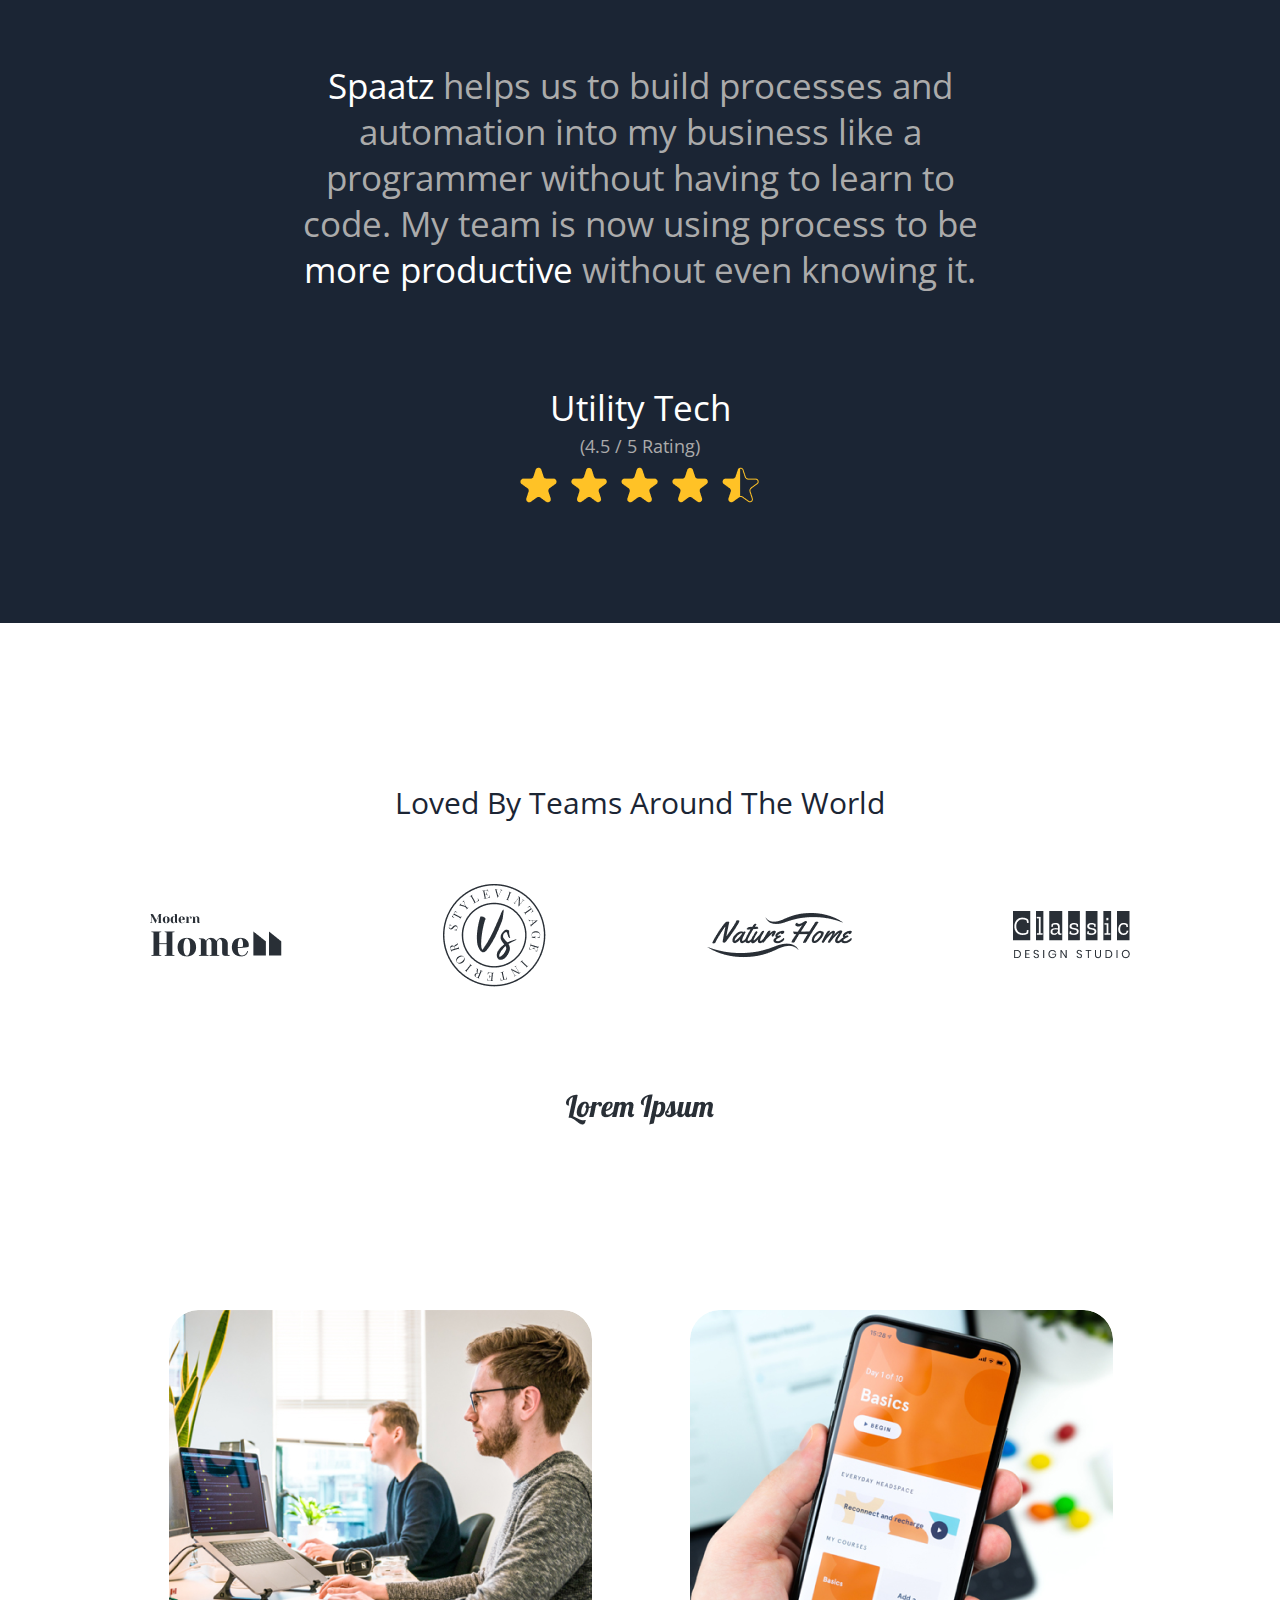
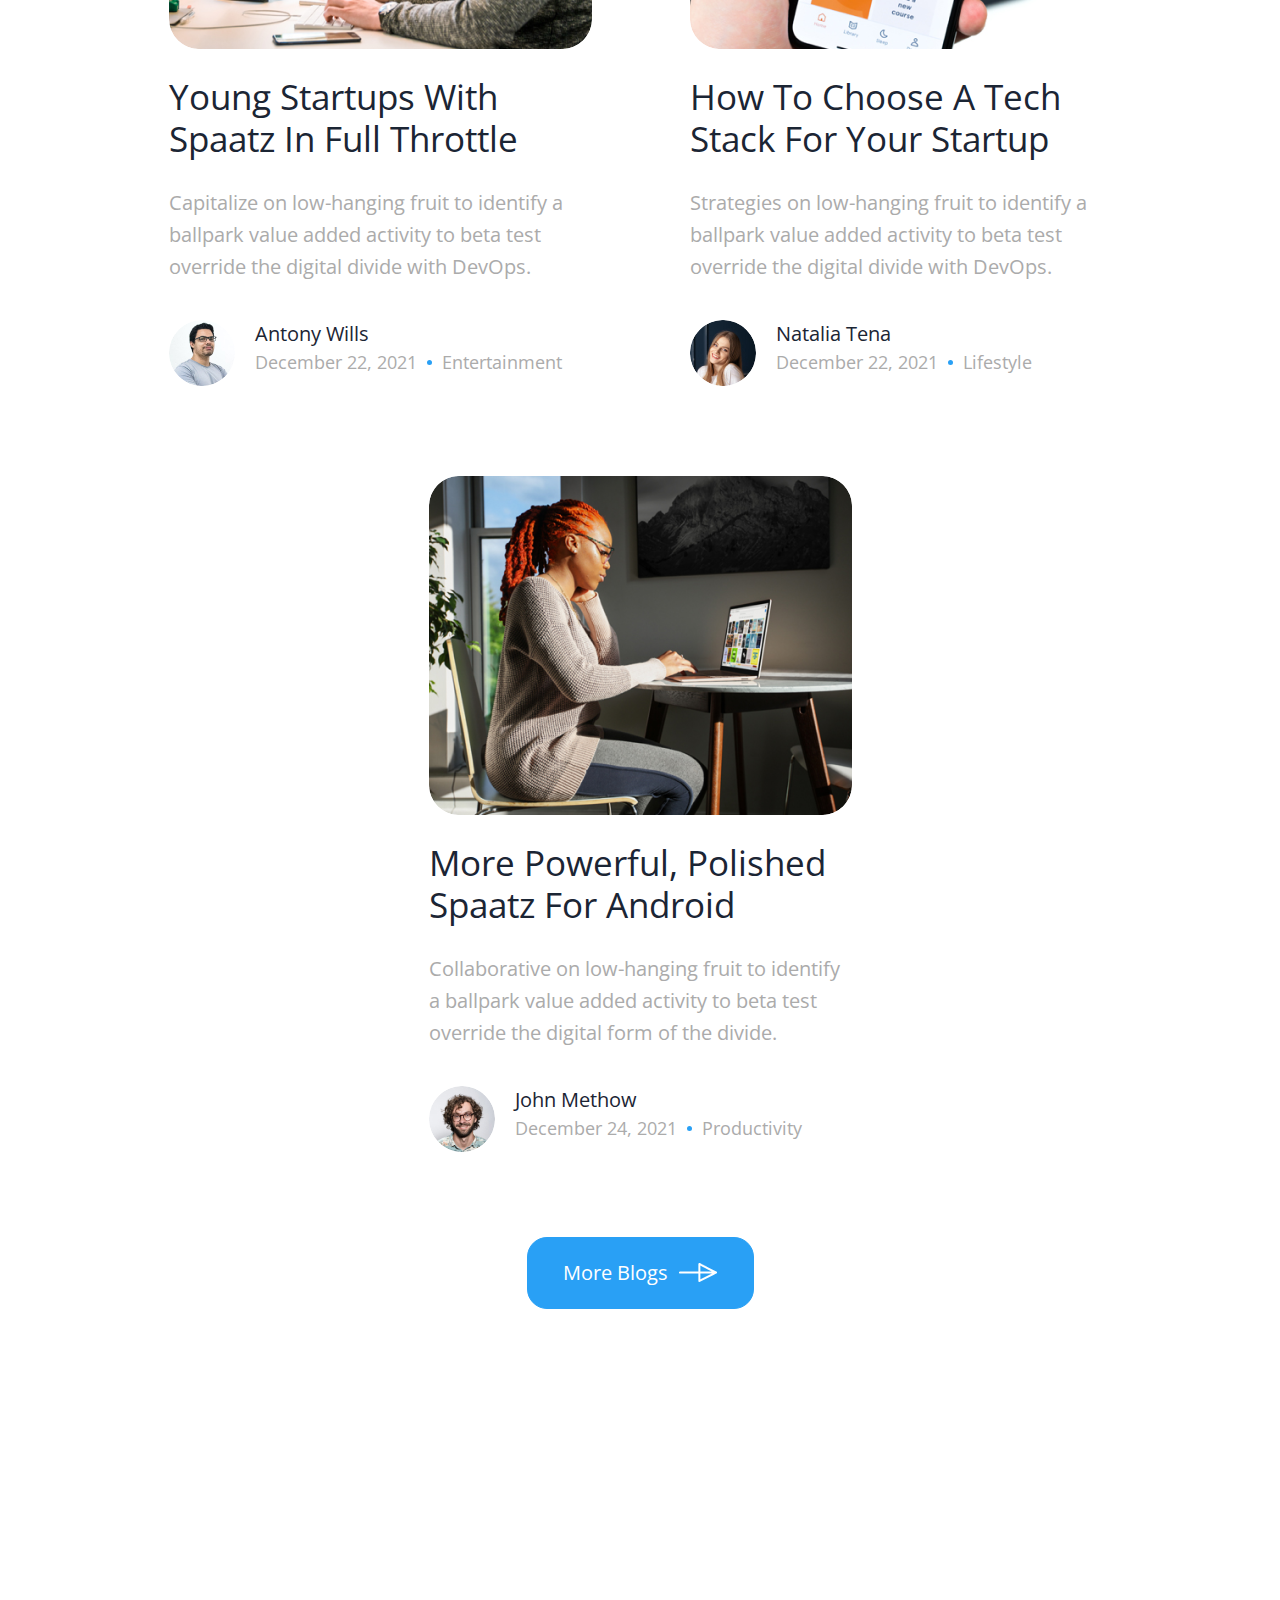
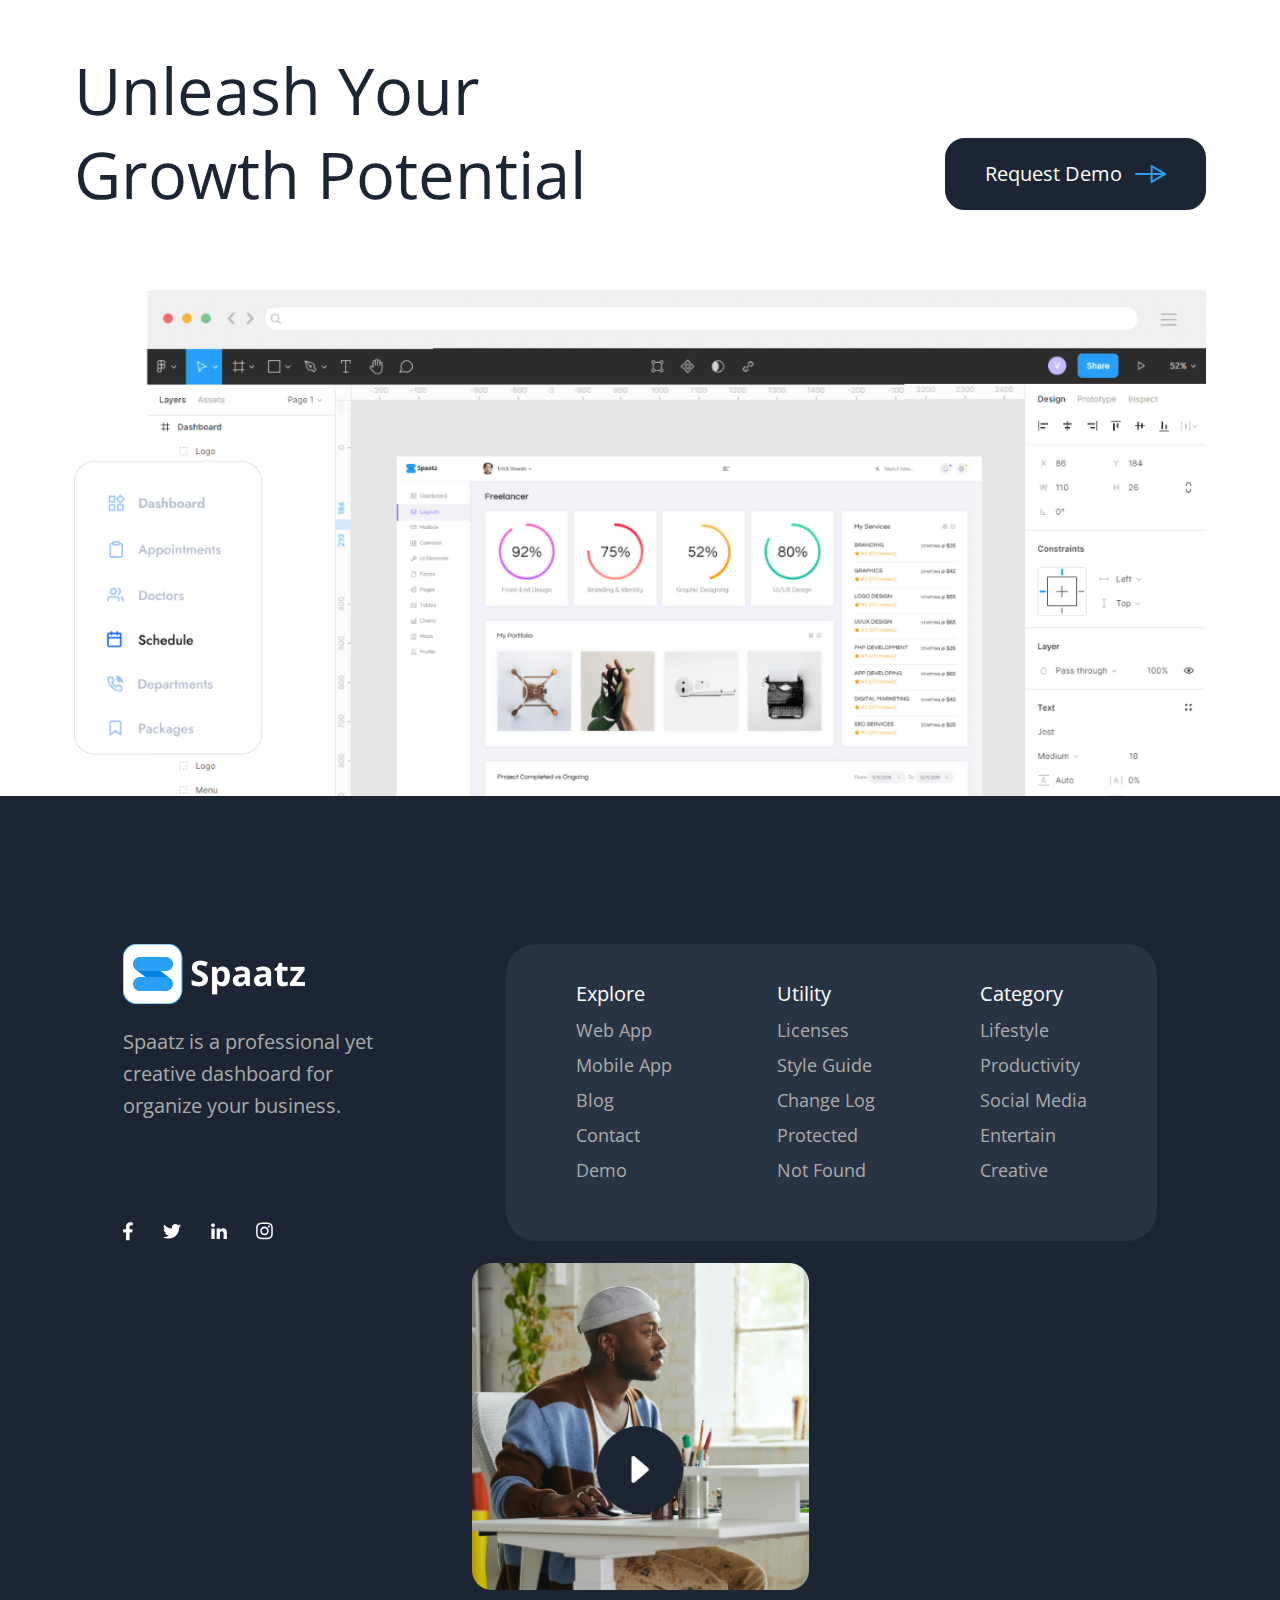
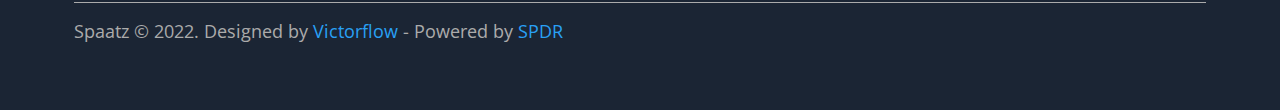
<file: spatz/index.html>
<!DOCTYPE html>
<html lang="en">

<head>
    <meta charset="UTF-8">
    <meta http-equiv="X-UA-Compatible" content="IE=edge">
    <meta name="viewport" content="width=device-width, initial-scale=1.0">
    <title>Spaatz</title>
    <link rel="shortcut icon" href="./img/favicon.ico" type="image/x-icon">
    <link rel="stylesheet" href="./css/style.css">
    <link rel="preconnect" href="https://fonts.googleapis.com">
    <link rel="preconnect" href="https://fonts.gstatic.com" crossorigin>
    <link href="https://fonts.googleapis.com/css2?family=Open+Sans:wght@500&display=swap" rel="stylesheet">
</head>

<body class="main__body">
    <!-- Header -->
    <header>
        <!-- Navbar -->
        <nav>
            <div class="container">
                <div class="navbar">
                    <div class="logo"> <a href="#"> <img src="./img/logo.png" alt="logo"> </a> </div>
                    <ul class="menu">
                        <li class="menu__item"><a href="#" class="menu__item-link" data-scroll>Web App</a></li>
                        <li class="menu__item"><a href="#" class="menu__item-link" data-scroll>Mobile app</a></li>
                        <li class="menu__item"><a href="#" class="menu__item-link" data-scroll>Pricing</a></li>
                        <li class="menu__item"><a href="#" class="menu__item-link" data-scroll>Blog</a></li>
                        <li class="menu__item"><a href="#" class="menu__item-link" data-scroll>Utility Pages</a></li>
                    </ul>
                    <button class="menu__btn">Request A Demo</button>
                    <div class="burger">
                        <span></span>
                    </div>
                </div>
            </div>
        </nav>
    </header>




    <!-- Main page -->
    <div class="main">
        <div class="main__bg">
            <div class="container">
                <h1 class="main__header">All your business analytics in a Single <span>Dashboard</span></h1>
                <button class="main__btn">Get started <img src="./img/arrow_r.png" alt="arrow"
                        class="btn__arr"></button>
            </div>
        </div>
    </div>

    <!-- software -->
    <section class="section__software">
        <div class="container">
            <img src="./img/daily_activity.png" alt="Daily activity Static" class="software__static">
            <div class="software__content">
                <div class="software__text">
                    <h2 class="software__title">Perfect approach towards <span>software</span></h2>
                    <div class="software__descr">It's a social collaboration mail software platform that employees
                        really love to use, with rich personalized interface helps to promote your product and connect
                        with good buyer.</div>
                    <div class="software__skills">
                        <div class="software__skill">
                            <img src="./img/sw1.png" alt="img" class="software__skill-img">
                            <div class="software__skill-text">
                                <div class="software__skill-title">Increase Workflow</div>
                                <div class="software__skill-descr">Abilities taken within a multiple platforms</div>
                            </div>
                        </div>
                        <div class="software__skill">
                            <img src="./img/sw2.png" alt="img" class="software__skill-img">
                            <div class="software__skill-text">
                                <div class="software__skill-title">Secured Structure</div>
                                <div class="software__skill-descr">Purpose oriented structures protect thedata</div>
                            </div>
                        </div>
                    </div>
                </div>

                <img src="./img/software_img.png" alt="img" class="software__img">
            </div>
        </div>
    </section>

    <!-- More -->
    <section class="section__more">
        <div class="container">
            <div class="more__info_wrapper">
                <div class="more__text">
                    <h3 class="more__title">Capture & convert excellent leads <span>more easily.</span></h3>
                    <div class="more__descr">You can control the inbox like Turn Off Notifications, Choose When You
                        Check
                        In, Don't Default to Email, Compose mail and reply the mail you want.</div>
                </div>
                <img src="./img/more_img.png" alt="img" class="more__img">
            </div>
            <div class="more__wrapper_tools">
                <div class="more__tool tool__logo">
                    Important <br>Tools
                    <div class="more__tool_wrapper">
                        <img src="./img/ps.png" alt="software logo" class="tool__logo">
                        <img src="./img/figma.png" alt="software logo" class="tool__logo">
                        <img src="./img/xd.png" alt="software logo" class="tool__logo">
                    </div>
                </div>
                <div class="more__tool">
                    Support <br>For <br>Responsive <br>Device
                    <img src="./img/more_device.png" alt="img" class="more_device">
                </div>
                <div class="more__tool tool_small">
                    <img src="./img/more_static.png" alt="img" class="more__static">
                </div>
                <div class="more__tool tool_dark">
                    <img src="./img/dark_static.png" alt="img static" class="dark_static">
                    <div class="dark__wrapper">
                        <div class="dark__title">Watch<br>And Learn</div>
                        <button class="dark__btn">
                            Explore App
                            <img src="./img/arrow_W.png" alt="arrow right">
                        </button>
                    </div>
                </div>
                <div class="more__tool tool__last">
                    <div class="tool__text">Image, Video, Audio, Gif Support</div>
                    <div class="tool__img__wrapper">
                        <img src="./img/img.png" alt="tool logo" class="tool_logo">
                        <img src="./img/video.png" alt="tool logo" class="tool_logo">
                        <img src="./img/music.png" alt="tool logo" class="tool_logo">
                        <img src="./img/gif.png" alt="tool logo" class="tool_logo">
                    </div>
                </div>
            </div>
        </div>
    </section>

    <!-- Productivity  -->
    <section class="section__productivity">
        <div class="container">
            <div class="productivity__title">
                software that drives employee <span>Engagement & productivity</span>
            </div>

            <div class="productivity__wrapper">
                <div class="productivity__wrapper_plus">
                    <div class="productivity__wrapper_plus-item">
                        <div class="productivity__wrapper_plus-title">Flexible & Powerful</div>
                        <div class="productivity__wrapper_plus-descr">Branding is the process of developing a company's
                            brand, including name.</div>
                    </div>
                    <div class="productivity__wrapper_plus-item">
                        <div class="productivity__wrapper_plus-title">Simplified Workflow</div>
                        <div class="productivity__wrapper_plus-descr">Standard model of data storage in which the
                            digital data and zip files are is stored.</div>
                    </div>
                    <div class="productivity__wrapper_plus-item">
                        <div class="productivity__wrapper_plus-title">Branded Scheduling</div>
                        <div class="productivity__wrapper_plus-descr">Workflow management system designed to compose and
                            execute a series.</div>
                    </div>
                    <div class="productivity__wrapper_plus-item">
                        <div class="productivity__wrapper_plus-title">Reporting Analytics</div>
                        <div class="productivity__wrapper_plus-descr">Activity related to selling or the amount of
                            services sold in a given time period.</div>
                    </div>
                </div>
                <div class="productivity__wrapper_image">
                    <img src="./img/productivity_static.png" alt="static img" class="productivity__static">
                </div>
            </div>
        </div>
    </section>

    <!-- FeedBack -->
    <section class="section__feedback">
        <div class="container">
            <div class="feedback__wrapper">
                <div class="feedback__text">
                    <h3 class="feedback__title">Featured Feedback</h3>
                    <div class="feedback__descr">
                        <span>Spaatz</span> helps us to build processes and automation into my business like a
                        programmer
                        without having to learn to code. My team is now using process to be <span>more productive</span>
                        without even knowing it.
                    </div>
                    <div class="feedback__rating">
                        <div class="feedback__rating_title">Utility Tech</div>
                        <div class="feedback__rating_subtitle">(4.5 / 5 Rating)</div>
                        <img src="./img/feedback_star.png" alt="4.5/5 stars" class="feedback__rating_star">
                    </div>
                </div>
                <div class="feedback__img">
                    <img src="./img/feedback_photo.png" alt="photo" class="feedback__photo">
                </div>
            </div>

        </div>
    </section>

    <!-- Teams  -->
    <section class="section__teams">
        <div class="container">
            <h4 class="teams__title">Loved by teams around the world</h4>
            <div class="teams__brands">
                <img src="./img/team1.png" alt="teams brand logo" class="teams__brands_brand">
                <img src="./img/team2.png" alt="teams brand logo" class="teams__brands_brand">
                <img src="./img/team4.png" alt="teams brand logo" class="teams__brands_brand">
                <img src="./img/team5.png" alt="teams brand logo" class="teams__brands_brand">
                <img src="./img/team6.png" alt="teams brand logo" class="teams__brands_brand">
            </div>

            <div class="teams__cards">
                <div class="teams__card">
                    <img src="./img/team_photo1.png" alt="teams photo" class="teams__card_img">
                    <div class="teams__card_title">Young startups with Spaatz In Full Throttle</div>
                    <div class="teams__card_text">Capitalize on low-hanging fruit to identify a ballpark value added
                        activity to beta test override the digital divide with DevOps.</div>
                    <div class="teams__card_author">
                        <img src="./img/autor1.png" alt="author photo" class="teams__card_author-img">
                        <div class="teams__card_author-info">
                            <div class="teams__card_author-name">Antony Wills</div>
                            <div class="teams__card_author-more">
                                <div class="teams__card_author-date">December 22, 2021</div>
                                <div class="dot"></div>
                                <div class="teams__card_author-profile">Entertainment</div>
                            </div>
                        </div>
                    </div>
                </div>
                <div class="teams__card">
                    <img src="./img/team_photo2.png" alt="teams photo" class="teams__card_img">
                    <div class="teams__card_title">How to Choose A Tech Stack for Your Startup</div>
                    <div class="teams__card_text">Strategies on low-hanging fruit to identify a ballpark value added
                        activity to beta test override the digital divide with DevOps.</div>
                    <div class="teams__card_author">
                        <img src="./img/autor2.png" alt="author photo" class="teams__card_author-img">
                        <div class="teams__card_author-info">
                            <div class="teams__card_author-name">Natalia Tena</div>
                            <div class="teams__card_author-more">
                                <div class="teams__card_author-date">December 22, 2021</div>
                                <div class="dot"></div>
                                <div class="teams__card_author-profile">Lifestyle</div>
                            </div>
                        </div>
                    </div>
                </div>
                <div class="teams__card">
                    <img src="./img/team_photo3.png" alt="teams photo" class="teams__card_img">
                    <div class="teams__card_title">More Powerful, Polished Spaatz for Android</div>
                    <div class="teams__card_text">Collaborative on low-hanging fruit to identify a ballpark value added
                        activity to beta test override the digital form of the divide.</div>
                    <div class="teams__card_author">
                        <img src="./img/autor3.png" alt="author photo" class="teams__card_author-img">
                        <div class="teams__card_author-info">
                            <div class="teams__card_author-name">John Methow</div>
                            <div class="teams__card_author-more">
                                <div class="teams__card_author-date">December 24, 2021</div>
                                <div class="dot"></div>
                                <div class="teams__card_author-profile">Productivity</div>
                            </div>
                        </div>
                    </div>
                </div>
            </div>

            <button class="teams__btn">More Blogs
                <img src="./img/arrow_W.png" alt="arrow right" class="teams__btn_arr">
            </button>
        </div>
    </section>


    <!-- Demo  -->
    <section class="section__demo">
        <div class="container">
            <div class="demo__top">
                <h2 class="demo__title">Unleash your growth potential</h2>
                <button class="demo__btn">Request Demo
                    <img src="./img/arrow_r.png" alt="arrow right">
                </button>
            </div>

            <img src="./img/demo.png" alt="img" class="demo__img">

        </div>
    </section>

    <!-- Footer -->
    <footer>
        <div class="container">
            <div class="footer__wrapper">
                <div class="footer__part">
                    <a href="#">
                        <img src="./img/logo_w.png" alt="logo" class="footer__logo">
                    </a>
                    <div class="footer__descr">Spaatz is a professional yet creative dashboard for organize your
                        business.</div>
                    <div class="footer__logo_wrapper">
                        <a href="#" class="footer__logo_item">
                            <svg width="10" height="19" viewBox="0 0 10 19" fill="none"
                                xmlns="http://www.w3.org/2000/svg">
                                <path
                                    d="M9.18359 10.375L9.67578 7.14062H6.54688V5.03125C6.54688 4.11719 6.96875 3.27344 8.375 3.27344H9.81641V0.496094C9.81641 0.496094 8.51562 0.25 7.28516 0.25C4.71875 0.25 3.03125 1.83203 3.03125 4.64453V7.14062H0.148438V10.375H3.03125V18.25H6.54688V10.375H9.18359Z"
                                    fill="white" />
                            </svg>
                        </a>
                        <a href="#" class="footer__logo_item">
                            <svg width="18" height="16" viewBox="0 0 18 16" fill="none"
                                xmlns="http://www.w3.org/2000/svg">
                                <path
                                    d="M16.1367 4.59375C16.8398 4.06641 17.4727 3.43359 17.9648 2.69531C17.332 2.97656 16.5938 3.1875 15.8555 3.25781C16.6289 2.80078 17.1914 2.09766 17.4727 1.21875C16.7695 1.64062 15.9609 1.95703 15.1523 2.13281C14.4492 1.39453 13.5 0.972656 12.4453 0.972656C10.4062 0.972656 8.75391 2.625 8.75391 4.66406C8.75391 4.94531 8.78906 5.22656 8.85938 5.50781C5.80078 5.33203 3.05859 3.85547 1.23047 1.64062C0.914062 2.16797 0.738281 2.80078 0.738281 3.50391C0.738281 4.76953 1.37109 5.89453 2.39062 6.5625C1.79297 6.52734 1.19531 6.38672 0.703125 6.10547V6.14062C0.703125 7.93359 1.96875 9.41016 3.65625 9.76172C3.375 9.83203 3.02344 9.90234 2.70703 9.90234C2.46094 9.90234 2.25 9.86719 2.00391 9.83203C2.46094 11.3086 3.83203 12.3633 5.44922 12.3984C4.18359 13.3828 2.60156 13.9805 0.878906 13.9805C0.5625 13.9805 0.28125 13.9453 0 13.9102C1.61719 14.9648 3.55078 15.5625 5.66016 15.5625C12.4453 15.5625 16.1367 9.97266 16.1367 5.08594C16.1367 4.91016 16.1367 4.76953 16.1367 4.59375Z"
                                    fill="white" />
                            </svg>

                        </a>
                        <a href="#" class="footer__logo_item">
                            <svg width="16" height="16" viewBox="0 0 16 16" fill="none"
                                xmlns="http://www.w3.org/2000/svg">
                                <path
                                    d="M3.64062 16V5.48828H0.371094V16H3.64062ZM1.98828 4.08203C3.04297 4.08203 3.88672 3.20312 3.88672 2.14844C3.88672 1.12891 3.04297 0.285156 1.98828 0.285156C0.96875 0.285156 0.125 1.12891 0.125 2.14844C0.125 3.20312 0.96875 4.08203 1.98828 4.08203ZM15.8398 16H15.875V10.2344C15.875 7.42188 15.2422 5.24219 11.9375 5.24219C10.3555 5.24219 9.30078 6.12109 8.84375 6.92969H8.80859V5.48828H5.67969V16H8.94922V10.7969C8.94922 9.42578 9.19531 8.125 10.8828 8.125C12.5703 8.125 12.6055 9.67188 12.6055 10.9023V16H15.8398Z"
                                    fill="white" />
                            </svg>

                        </a>
                        <a href="#" class="footer__logo_item">
                            <svg width="17" height="18" viewBox="0 0 17 18" fill="none"
                                xmlns="http://www.w3.org/2000/svg">
                                <path
                                    d="M8.5 4.60742C6.125 4.60742 4.23242 6.53711 4.23242 8.875C4.23242 11.25 6.125 13.1426 8.5 13.1426C10.8379 13.1426 12.7676 11.25 12.7676 8.875C12.7676 6.53711 10.8379 4.60742 8.5 4.60742ZM8.5 11.6582C6.97852 11.6582 5.7168 10.4336 5.7168 8.875C5.7168 7.35352 6.94141 6.12891 8.5 6.12891C10.0215 6.12891 11.2461 7.35352 11.2461 8.875C11.2461 10.4336 10.0215 11.6582 8.5 11.6582ZM13.918 4.45898C13.918 3.90234 13.4727 3.45703 12.916 3.45703C12.3594 3.45703 11.9141 3.90234 11.9141 4.45898C11.9141 5.01562 12.3594 5.46094 12.916 5.46094C13.4727 5.46094 13.918 5.01562 13.918 4.45898ZM16.7383 5.46094C16.6641 4.125 16.3672 2.9375 15.4023 1.97266C14.4375 1.00781 13.25 0.710938 11.9141 0.636719C10.541 0.5625 6.42188 0.5625 5.04883 0.636719C3.71289 0.710938 2.5625 1.00781 1.56055 1.97266C0.595703 2.9375 0.298828 4.125 0.224609 5.46094C0.150391 6.83398 0.150391 10.9531 0.224609 12.3262C0.298828 13.6621 0.595703 14.8125 1.56055 15.8145C2.5625 16.7793 3.71289 17.0762 5.04883 17.1504C6.42188 17.2246 10.541 17.2246 11.9141 17.1504C13.25 17.0762 14.4375 16.7793 15.4023 15.8145C16.3672 14.8125 16.6641 13.6621 16.7383 12.3262C16.8125 10.9531 16.8125 6.83398 16.7383 5.46094ZM14.957 13.7734C14.6973 14.5156 14.1035 15.0723 13.3984 15.3691C12.2852 15.8145 9.6875 15.7031 8.5 15.7031C7.27539 15.7031 4.67773 15.8145 3.60156 15.3691C2.85938 15.0723 2.30273 14.5156 2.00586 13.7734C1.56055 12.6973 1.67188 10.0996 1.67188 8.875C1.67188 7.6875 1.56055 5.08984 2.00586 3.97656C2.30273 3.27148 2.85938 2.71484 3.60156 2.41797C4.67773 1.97266 7.27539 2.08398 8.5 2.08398C9.6875 2.08398 12.2852 1.97266 13.3984 2.41797C14.1035 2.67773 14.6602 3.27148 14.957 3.97656C15.4023 5.08984 15.291 7.6875 15.291 8.875C15.291 10.0996 15.4023 12.6973 14.957 13.7734Z"
                                    fill="white" />
                            </svg>
                        </a>
                    </div>
                </div>
                <div class="footer__part">
                    <div class="footer__column">
                        Explore
                        <ul>
                            <li><a href="#">Web App</a></li>
                            <li><a href="#">Mobile App</a></li>
                            <li><a href="#">Blog</a></li>
                            <li><a href="#">Contact</a>
                            <li>
                            <li><a href="#">Demo</a></li>
                        </ul>
                    </div>
                    <div class="footer__column">
                        Utility
                        <ul>
                            <li><a href="#">Licenses</a></li>
                            <li><a href="#">Style Guide</a></li>
                            <li><a href="#">Change Log</a></li>
                            <li><a href="#">Protected</a></li>
                            <li><a href="#">Not Found</a></li>
                        </ul>
                    </div>
                    <div class="footer__column">
                        Category
                        <ul>
                            <li><a href="#">Lifestyle</a></li>
                            <li><a href="#">Productivity</a></li>
                            <li><a href="#">Social Media</a></li>
                            <li><a href="#">Entertain</a></li>
                            <li><a href="#">Creative</a></li>
                        </ul>
                    </div>
                </div>
                <div class="footer__part">
                    <div class="footer__img">
                        <img src="./img/footer_img.png" alt="img" class="footer__img-item">
                        <div class="footer__img-play">
                            <img src="./img/footer_play.png" alt="play icon" class="footer__img-play">
                        </div>
                    </div>
                </div>
            </div>
            <hr>
            <div class="footer_wrapper">
                <div class="footer__wrapper_autor">
                    Spaatz © 2022. Designed by <span>Victorflow</span> - Powered by <a
                        href="https://sansay2k.github.io/">SPDR</a>
                </div>

            </div>
        </div>
    </footer>

</body>

<script src="./js/scripts.min.js"></script>

</html>
</file>
<file: spatz/css/style.css>
* {
  padding: 0px;
  margin: 0px;
  border: 0px;
}

*,
*:before,
*:after {
  -webkit-box-sizing: border-box;
  box-sizing: border-box;
}

aside,
nav,
footer,
header,
section {
  display: block;
}

body {
  line-height: 1;
  -ms-text-size-adjust: 100%;
  -moz-text-size-adjust: 100%;
  -webkit-text-size-adjust: 100%;
}

input::-ms-clear {
  display: none;
}

button {
  cursor: pointer;
}

button::-moz-focus-inner {
  padding: 0;
  border: 0;
}

a,
a:visited {
  text-decoration: none;
}

a:hover {
  text-decoration: none;
}

ul li {
  list-style: none;
}

img {
  vertical-align: top;
}

h1,
h2,
h3,
h4,
h5,
h6 {
  font-weight: inherit;
  font-size: inherit;
}

.container {
  max-width: 1360px;
  width: 90%;
  margin: 0 auto;
  padding: 0 10px;
}

* {
  font-family: "Open Sans", sans-serif;
}

body.locked {
  overflow: hidden;
}

@-webkit-keyframes fade {
  0% {
    opacity: 0;
  }

  100% {
    opacity: 1;
  }
}

@keyframes fade {
  0% {
    opacity: 0;
  }

  100% {
    opacity: 1;
  }
}

nav {
  overflow: hidden;
}

.navbar {
  display: -webkit-box;
  display: -ms-flexbox;
  display: flex;
  width: 100%;
  -webkit-box-pack: justify;
  -ms-flex-pack: justify;
  justify-content: space-between;
  -webkit-box-align: center;
  -ms-flex-align: center;
  align-items: center;
  padding-top: 40px;
  padding-bottom: 40px;
}

.logo a img {
  max-height: 60px;
}

.menu {
  display: -webkit-box;
  display: -ms-flexbox;
  display: flex;
}

.menu__item {
  margin-left: 60px;
}

.menu__item-link {
  color: #1B2534;
  -webkit-transition: 0.4s all;
  -o-transition: 0.4s all;
  transition: 0.4s all;
  font-size: 18px;
  line-height: 20px;
}

.menu__item-link:hover {
  color: #29A0F5;
}

.menu__btn {
  color: #ffffff;
  height: 61px;
  width: 212px;
  background: #1B2534;
  border-radius: 17px;
  -webkit-transition: 0.4s all;
  -o-transition: 0.4s all;
  transition: 0.4s all;
  font-size: 18px;
}

.menu__btn:hover {
  background-color: #29A0F5;
}

.burger {
  display: none;
  cursor: pointer;
}

.main__bg {
  background: url(../img/first_bg.png) center center/cover no-repeat;
  margin-top: -200px;
  min-height: 1086px;
  z-index: -1;
  padding: 200px;
}

.main__header {
  color: #1B2534;
  margin-top: 100px;
  text-align: center;
  font-size: 80px;
  line-height: 104px;
  text-align: center;
  text-transform: capitalize;
}

.main__header span {
  color: #29A0F5;
}

.main__btn {
  display: -webkit-box;
  display: -ms-flexbox;
  display: flex;
  -ms-flex-pack: distribute;
  justify-content: space-around;
  -webkit-box-align: center;
  -ms-flex-align: center;
  align-items: center;
  background: #FFFFFF;
  -webkit-box-sizing: border-box;
  box-sizing: border-box;
  border-radius: 20px;
  color: #1B2534;
  height: 72px;
  width: 232px;
  padding: 25px 22px;
  font-size: 20px;
  -webkit-transition: 0.4s all;
  -o-transition: 0.4s all;
  transition: 0.4s all;
  margin: 0 auto;
  margin-top: 25px;
}

.main__btn:hover {
  background-color: #e6e6e6;
  padding-right: 5px;
}

.section__software {
  min-height: 1243px;
  padding-bottom: 160px;
  display: -webkit-box;
  display: -ms-flexbox;
  display: flex;
  -webkit-box-pack: justify;
  -ms-flex-pack: justify;
  justify-content: space-between;
  -webkit-box-align: center;
  -ms-flex-align: center;
  align-items: center;
}

.software__static {
  display: block;
  margin: 0 auto;
  margin-top: -380px;
  width: 100%;
}

.software__content {
  display: -webkit-box;
  display: -ms-flexbox;
  display: flex;
  -webkit-box-pack: justify;
  -ms-flex-pack: justify;
  justify-content: space-between;
  -ms-flex-wrap: wrap;
  flex-wrap: wrap;
}

.software__text {
  width: 581px;
}

.software__title {
  margin-top: 175px;
  font-size: 65px;
  line-height: 78px;
  text-transform: capitalize;
  color: #1B2534;
}

.software__title span {
  color: #29A0F5;
}

.software__descr {
  font-size: 20px;
  line-height: 32px;
  text-transform: capitalize;
  color: #1B2534;
  margin-top: 27px;
  margin-bottom: 30px;
}

.software__img {
  display: -webkit-box;
  display: -ms-flexbox;
  display: flex;
  margin-top: 160px;
  width: 645px;
  height: 558px;
}

.software__skill {
  display: -webkit-box;
  display: -ms-flexbox;
  display: flex;
  margin-top: 20px;
}

.software__skill-img {
  height: 95px;
  width: 95px;
}

.software__skill-title {
  font-size: 30px;
  line-height: 42px;
  color: #1B2534;
  margin-left: 20px;
  width: 100%;
}

.software__skill-descr {
  font-size: 20px;
  line-height: 32px;
  color: #606060;
  margin-left: 20px;
}

.section__more {
  min-height: 1302px;
  background-color: #f6f6f6;
  padding: 175px 0 160px 0;
}

.more__info_wrapper {
  display: -webkit-box;
  display: -ms-flexbox;
  display: flex;
  -webkit-box-pack: justify;
  -ms-flex-pack: justify;
  justify-content: space-between;
}

.more__text {
  max-width: 644px;
  margin-right: 51px;
}

.more__title {
  font-size: 65px;
  line-height: 78px;
  text-transform: capitalize;
  color: #1B2534;
}

.more__title span {
  color: #29A0F5;
}

.more__descr {
  font-size: 20px;
  line-height: 32px;
  text-transform: capitalize;
  color: #1B2534;
  margin-top: 27px;
}

.more__img {
  width: 645px;
  height: 380px;
}

.more__wrapper_tools {
  display: -webkit-box;
  display: -ms-flexbox;
  display: flex;
  -ms-flex-pack: distribute;
  justify-content: space-around;
  -ms-flex-wrap: wrap;
  flex-wrap: wrap;
}

.more__tool {
  max-height: 250px;
  background: #FFFFFF;
  -webkit-box-shadow: 0px 2px 10px rgba(0, 0, 0, 0.06);
  box-shadow: 0px 2px 10px rgba(0, 0, 0, 0.06);
  border-radius: 20px;
  max-width: 633px;
  /* width: 100%; */
  padding: 40px;
  display: -webkit-box;
  display: -ms-flexbox;
  display: flex;
  -webkit-box-orient: vertical;
  -webkit-box-direction: normal;
  -ms-flex-direction: column;
  flex-direction: column;
  margin-top: 43px;
  font-size: 35px;
  line-height: 46px;
  color: #1B2534;
  -webkit-transition: 0.4s all;
  -o-transition: 0.4s all;
  transition: 0.4s all;
}

.more__tool:hover {
  -webkit-transform: scale(1.01);
  -ms-transform: scale(1.01);
  transform: scale(1.01);
  -webkit-box-shadow: 6px 6px 10px rgba(0, 0, 0, 0.5);
  box-shadow: 6px 6px 10px rgba(0, 0, 0, 0.5);
}

.more__tool_wrapper {
  display: -webkit-box;
  display: -ms-flexbox;
  display: flex;
  -webkit-box-pack: justify;
  -ms-flex-pack: justify;
  justify-content: space-between;
  gap: 58px;
}

.more__tool_wrapper .tool__logo {
  height: 44px;
  margin-top: 30px;
}

.more__tool:nth-child(2) {
  -webkit-box-orient: horizontal;
  -webkit-box-direction: normal;
  -ms-flex-direction: row;
  flex-direction: row;
  -webkit-box-align: center;
  -ms-flex-align: center;
  align-items: center;
}

.more__tool:nth-child(2) img {
  margin-top: 40px;
}

.more__static {
  height: 200px;
  width: 215px;
  margin: auto;
}

.more_device {
  max-width: 361px;
}

.tool_small {
  min-width: 338px;
}

.tool_dark {
  background: #1B2534;
  padding: 10px;
  max-width: 800px;
  display: -webkit-box;
  display: -ms-flexbox;
  display: flex;
  -ms-flex-pack: distribute;
  justify-content: space-around;
  -webkit-box-orient: horizontal;
  -webkit-box-direction: normal;
  -ms-flex-direction: row;
  flex-direction: row;
}

.dark_static {
  height: 260px;
  max-width: 580px;
  display: -webkit-box;
  display: -ms-flexbox;
  display: flex;
  margin-top: -10px;
}

.dark__wrapper {
  -webkit-box-orient: vertical;
  -webkit-box-direction: normal;
  -ms-flex-direction: column;
  flex-direction: column;
  max-width: 250px;
  margin-right: 15px;
  margin-top: 40px;
}

.dark__title {
  color: white;
  font-size: 35px;
  line-height: 46px;
  text-align: right;
}

.dark__btn {
  -webkit-box-sizing: border-box;
  box-sizing: border-box;
  background: #29A0F5;
  border: 3px solid #29A0F5;
  box-sizing: border-box;
  border-radius: 20px;
  color: white;
  display: -webkit-box;
  display: -ms-flexbox;
  display: flex;
  padding: 25px 30px;
  width: 234px;
  font-weight: normal;
  font-size: 20px;
  line-height: 20px;
  display: flex;
  -ms-flex-pack: distribute;
  justify-content: space-around;
  -webkit-transition: 0.4s all;
  -o-transition: 0.4s all;
  transition: 0.4s all;
  -webkit-box-align: center;
  -ms-flex-align: center;
  align-items: center;
  margin-top: 20px;
}

.dark__btn:hover {
  background-color: #1B2534;
  padding-right: 10px;
}

.tool__text {
  max-width: 352px;
}

.tool__last {
  display: -webkit-box;
  display: -ms-flexbox;
  display: flex;
  -ms-flex-wrap: wrap;
  max-width: 480px;
  max-height: 300px;
}

.tool__img__wrapper {
  display: -webkit-box;
  display: -ms-flexbox;
  display: flex;
  -webkit-box-pack: justify;
  -ms-flex-pack: justify;
  justify-content: space-between;
  min-width: 250px;
  margin-top: 30px;
  width: 100%;
  -ms-flex-wrap: wrap;
  flex-wrap: wrap;
}

.section__productivity {
  padding: 140px 0;
  background-color: #fff;
}

.productivity__title {
  text-align: center;
  color: #1B2534;
  font-size: 65px;
  line-height: 78px;
  text-align: center;
  text-transform: capitalize;
}

.productivity__title span {
  color: #29A0F5;
}

.productivity__wrapper {
  display: -webkit-box;
  display: -ms-flexbox;
  display: flex;
  -ms-flex-wrap: wrap;
  flex-wrap: wrap;
  margin-top: 60px;
  -webkit-box-pack: justify;
  -ms-flex-pack: justify;
  justify-content: space-between;
  -webkit-box-align: center;
  -ms-flex-align: center;
  align-items: center;
  width: 100%;
}

.productivity__wrapper_plus {
  min-width: 50%;
  width: 560px;
}

.productivity__wrapper_plus-item {
  padding: 40px 45px 50px 40px;
  color: #ABABAB;
  border-radius: 20px;
  -webkit-transition: 0.4s all;
  -o-transition: 0.4s all;
  transition: 0.4s all;
}

.productivity__wrapper_plus-item:hover {
  background-color: #1B2534;
  color: white;
}

.productivity__wrapper_plus-title {
  font-size: 35px;
  line-height: 52px;
}

.productivity__wrapper_plus-descr {
  font-size: 20px;
  line-height: 30px;
}

.productivity__wrapper_image {
  max-width: 650px;
}

.productivity__static {
  width: 840px;
}

.section__feedback {
  background-color: #1B2534;
  padding: 140px 50px 110px 50px;
  display: -webkit-box;
  display: -ms-flexbox;
  display: flex;
  -ms-flex-pack: distribute;
  justify-content: space-around;
  -webkit-box-align: center;
  -ms-flex-align: center;
  align-items: center;
}

.feedback__wrapper {
  display: -webkit-box;
  display: -ms-flexbox;
  display: flex;
  -ms-flex-pack: distribute;
  justify-content: space-around;
  -ms-flex-wrap: wrap-reverse;
  flex-wrap: wrap-reverse;
  -webkit-box-align: center;
  -ms-flex-align: center;
  align-items: center;
}

.feedback__text {
  max-width: 709px;
}

.feedback__title {
  font-size: 65px;
  line-height: 91px;
  color: #ffffff;
}

.feedback__descr {
  font-size: 35px;
  line-height: 46px;
  color: #ABABAB;
  margin-top: 44px;
}

.feedback__descr span {
  color: #ffffff;
}

.feedback__rating {
  margin-top: 90px;
}

.feedback__rating_title {
  font-size: 35px;
  line-height: 49px;
  color: #ffffff;
}

.feedback__rating_subtitle {
  font-size: 18px;
  line-height: 29px;
  color: #ABABAB;
}

.feedback__photo {
  display: -webkit-box;
  display: -ms-flexbox;
  display: flex;
  width: 530px;
  margin-bottom: 10px;
}

.section__teams {
  padding: 159px 50px;
}

.teams__title {
  font-size: 30px;
  line-height: 42px;
  text-align: center;
  text-transform: capitalize;
  color: #1B2534;
}

.teams__brands {
  margin-top: 60px;
  display: -webkit-box;
  display: -ms-flexbox;
  display: flex;
  -ms-flex-pack: distribute;
  justify-content: space-around;
  -ms-flex-wrap: wrap;
  flex-wrap: wrap;
  gap: 100px;
  -webkit-box-align: center;
  -ms-flex-align: center;
  align-items: center;
}

.teams__brands_brand {
  height: 100%;
}

.teams__cards {
  margin-top: 180px;
  display: -webkit-box;
  display: -ms-flexbox;
  display: flex;
  -ms-flex-pack: distribute;
  justify-content: space-around;
  -ms-flex-wrap: wrap;
  flex-wrap: wrap;
}

.teams__card {
  max-width: 432px;
  margin-bottom: 80px;
  border-radius: 30px;
  padding: 5px;
  -webkit-transition: 0.4s all;
  -o-transition: 0.4s all;
  transition: 0.4s all;
}

.teams__card:hover {
  -webkit-transform: scale(1.01);
  -ms-transform: scale(1.01);
  transform: scale(1.01);
  -webkit-box-shadow: 6px 6px 10px rgba(0, 0, 0, 0.5);
  box-shadow: 6px 6px 10px rgba(0, 0, 0, 0.5);
}

.teams__card_img {
  display: block;
  border-radius: 30px;
  margin: 0 auto;
}

.teams__card_title {
  font-size: 35px;
  line-height: 42px;
  text-transform: capitalize;
  color: #1B2534;
  margin-top: 27px;
}

.teams__card_text {
  font-size: 20px;
  line-height: 32px;
  color: #ABABAB;
  margin-top: 27px;
}

.teams__card_author {
  display: -webkit-box;
  display: -ms-flexbox;
  display: flex;
  width: 100%;
  margin-top: 37px;
  -ms-flex-wrap: wrap;
  flex-wrap: wrap;
}

.teams__card_author-img {
  border-radius: 100%;
  max-width: 66px;
  max-height: 66px;
  margin-right: 20px;
}

.teams__card_author-info {
  display: -webkit-box;
  display: -ms-flexbox;
  display: flex;
  -webkit-box-orient: vertical;
  -webkit-box-direction: normal;
  -ms-flex-direction: column;
  flex-direction: column;
}

.teams__card_author-more {
  display: -webkit-box;
  display: -ms-flexbox;
  display: flex;
  max-width: 336px;
  -webkit-box-align: center;
  -ms-flex-align: center;
  align-items: center;
}

.teams__card_author-name {
  max-width: 336px;
  font-size: 20px;
  line-height: 28px;
  height: 28px;
  color: #1B2534;
}

.teams__card_author-date,
.teams__card_author-profile {
  font-size: 18px;
  line-height: 29px;
  color: #ABABAB;
}

.teams__btn {
  display: -webkit-box;
  display: -ms-flexbox;
  display: flex;
  -ms-flex-pack: distribute;
  justify-content: space-around;
  -webkit-box-align: center;
  -ms-flex-align: center;
  align-items: center;
  padding: 25px 30px;
  width: 227px;
  height: 72px;
  background-color: #29A0F5;
  color: #ffffff;
  border: 1px solid #29A0F5;
  -webkit-box-sizing: border-box;
  box-sizing: border-box;
  border-radius: 20px;
  margin: 0 auto;
  font-size: 20px;
  -webkit-transition: 0.4s all;
  -o-transition: 0.4s all;
  transition: 0.4s all;
}

.teams__btn:hover {
  background-color: #2387cf;
  padding-right: 15px;
}

.dot {
  height: 5px;
  width: 5px;
  background-color: #29A0F5;
  margin: 0 10px;
  border-radius: 100%;
}

.section__demo {
  padding-top: 180px;
}

.demo__top {
  display: -webkit-box;
  display: -ms-flexbox;
  display: flex;
  -webkit-box-pack: justify;
  -ms-flex-pack: justify;
  justify-content: space-between;
  -ms-flex-wrap: wrap;
  flex-wrap: wrap;
}

.demo__title {
  max-width: 577px;
  font-size: 65px;
  line-height: 84px;
  text-transform: capitalize;
  color: #1B2534;
}

.demo__btn {
  border: 3px solid #1B2534;
  -webkit-box-sizing: border-box;
  box-sizing: border-box;
  border-radius: 20px;
  background-color: #1B2534;
  color: #ffffff;
  font-size: 20px;
  display: -webkit-box;
  display: -ms-flexbox;
  display: flex;
  -ms-flex-pack: distribute;
  justify-content: space-around;
  -webkit-box-align: center;
  -ms-flex-align: center;
  align-items: center;
  padding: 25px 30px;
  width: 261px;
  height: 72px;
  margin-top: 90px;
  -webkit-transition: 0.4s all;
  -o-transition: 0.4s all;
  transition: 0.4s all;
  margin-bottom: 40px;
}

.demo__btn:hover {
  padding-right: 15px;
  background-color: #ffffff;
  color: #1B2534;
}

.demo__img {
  max-width: 100%;
  margin-top: 40px;
}

footer {
  display: -webkit-box;
  display: -ms-flexbox;
  display: flex;
  padding: 148px 0 70px 0;
  background-color: #1B2534;
}

.footer__wrapper {
  display: -webkit-box;
  display: -ms-flexbox;
  display: flex;
  width: 100%;
  -ms-flex-pack: distribute;
  justify-content: space-around;
  -ms-flex-wrap: wrap;
  flex-wrap: wrap;
  gap: 20px;
}

.footer__wrapper_autor {
  color: #ABABAB;
  font-size: 18px;
}

.footer__wrapper_autor span {
  color: #29A0F5;
}

.footer__wrapper_autor a {
  color: #29A0F5;
}

.footer__part {
  display: -webkit-box;
  display: -ms-flexbox;
  display: flex;
  -webkit-box-orient: vertical;
  -webkit-box-direction: normal;
  -ms-flex-direction: column;
  flex-direction: column;
}

.footer__part:nth-child(2) {
  padding: 40px 70px;
  background-color: #283343;
  border-radius: 30px;
  display: -webkit-box;
  display: -ms-flexbox;
  display: flex;
  -webkit-box-orient: horizontal;
  -webkit-box-direction: normal;
  -ms-flex-direction: row;
  flex-direction: row;
  -ms-flex-pack: distribute;
  justify-content: space-around;
  color: #ffffff;
  margin-bottom: 2px;
  gap: 105px;
  font-size: 20px;
  -ms-flex-wrap: wrap;
  flex-wrap: wrap;
}

.footer__part:nth-child(2) a,
.footer__part:nth-child(2) li {
  color: #ABABAB;
  margin-top: 17px;
  font-size: 18px;
  -webkit-transition: 0.4s all;
  -o-transition: 0.4s all;
  transition: 0.4s all;
}

.footer__part:nth-child(2) a:hover,
.footer__part:nth-child(2) li:hover {
  color: #29A0F5;
}

.footer__descr {
  margin-top: 22px;
  font-size: 20px;
  line-height: 32px;
  max-width: 264px;
  color: #ABABAB;
}

.footer__logo_wrapper {
  display: -webkit-box;
  display: -ms-flexbox;
  display: flex;
  -webkit-box-pack: justify;
  -ms-flex-pack: justify;
  justify-content: space-between;
  -webkit-box-align: center;
  -ms-flex-align: center;
  align-items: center;
  margin-top: 100px;
  max-width: 150px;
}

.footer__img {
  z-index: 1;
  position: relative;
  max-width: 337px;
  max-height: 327px;
  width: 100%;
  z-index: 2;
}

.footer__img-item {
  max-width: 337px;
  max-height: 327px;
  width: 100%;
  z-index: 2;
}

.footer__img-play {
  position: absolute;
  top: 50%;
  -webkit-transform: translateY(-50%);
  -ms-transform: translateY(-50%);
  transform: translateY(-50%);
  left: 50%;
  -webkit-transform: translateX(-50%);
  -ms-transform: translateX(-50%);
  transform: translateX(-50%);
  z-index: 3;
  cursor: pointer;
}

hr {
  height: 1px;
  width: 100%;
  background-color: #ABABAB;
  margin-top: 12px;
  margin-bottom: 19px;
}

@media (max-width: 1750px) {
  .productivity__static {
    max-width: 600px;
  }
}

@media (max-width: 1450px) {
  .more__tool:hover {
    -webkit-transform: none;
    -ms-transform: none;
    transform: none;
    -webkit-box-shadow: none;
    box-shadow: none;
  }

  .productivity__wrapper {
    -webkit-box-pack: center;
    -ms-flex-pack: center;
    justify-content: center;
  }

  .productivity__wrapper_plus {
    display: -webkit-box;
    display: -ms-flexbox;
    display: flex;
    width: 100%;
    -ms-flex-wrap: wrap;
    flex-wrap: wrap;
    -ms-flex-pack: distribute;
    justify-content: space-around;
  }

  .productivity__wrapper_plus-item {
    width: 45%;
    margin: 10px 0;
    background-color: #1B2534;
    color: white;
  }

  .productivity__wrapper_image {
    display: -webkit-box;
    display: -ms-flexbox;
    display: flex;
    -webkit-box-pack: center;
    -ms-flex-pack: center;
    justify-content: center;
    margin-top: 15px;
    max-width: 100%;
    width: 100%;
  }

  .productivity__static {
    max-width: 800px;
  }

  .feedback__title {
    text-align: center;
  }

  .feedback__descr {
    text-align: center;
  }

  .feedback__rating {
    text-align: center;
  }

  .teams__card:hover {
    -webkit-transform: none;
    -ms-transform: none;
    transform: none;
    -webkit-box-shadow: none;
    box-shadow: none;
  }
}

@media (max-width: 1449.98px) {
  .container {
    max-width: 1200px;
  }

  .main__header {
    font-size: 70px;
  }

  .software__static {
    width: 900px;
    margin-top: -150px;
  }

  .software__text {
    width: 500px;
  }

  .software__title {
    font-size: 55px;
    line-height: 60px;
  }

  .software__img {
    width: 550px;
    height: 475px;
  }

  .more__title {
    font-size: 55px;
    line-height: 60px;
  }
}

@media (max-width: 1300px) {
  .demo__title {
    width: 100%;
  }
}

@media (max-width: 1200px) {
  .productivity__wrapper_image {
    max-width: 500px;
  }

  .productivity__static {
    width: 700px;
  }
}

@media (max-width: 1119.98px) {
  .logo a img {
    max-height: 45px;
  }

  .menu__item {
    margin-left: 45px;
  }

  .menu__item-link {
    font-size: 16px;
  }

  .menu__btn {
    width: 160px;
    height: 45px;
    font-size: 16px;
  }

  .software__text {
    width: 100%;
  }

  .software__title {
    font-size: 45px;
    text-align: center;
  }

  .software__descr {
    text-align: center;
  }

  .software__img {
    width: 490px;
    height: 425px;
    display: block;
    margin: 0 auto;
    margin-top: 30px;
  }

  .software__skill-title {
    font-size: 25px;
    width: 75%;
  }

  .software__skill-descr {
    font-size: 18px;
    width: 75%;
  }

  .software__skill {
    display: -webkit-box;
    display: -ms-flexbox;
    display: flex;
    width: 100%;
    -webkit-box-pack: center;
    -ms-flex-pack: center;
    justify-content: center;
  }

  .software__skill-text {
    width: 445px;
  }

  .section__more {
    padding: 100px 0 110px 0;
  }

  .more__info_wrapper {
    -ms-flex-wrap: wrap;
    flex-wrap: wrap;
    -webkit-box-pack: center;
    -ms-flex-pack: center;
    justify-content: center;
  }

  .more__text {
    width: 100%;
    margin-right: 0;
  }

  .more__title {
    font-size: 45px;
    text-align: center;
  }

  .more__descr {
    text-align: center;
  }

  .more__img {
    margin-top: 40px;
  }

  .productivity__title {
    font-size: 45px;
  }
}

@media (max-width: 1100px) {
  .dark__title {
    font-size: 25px;
  }

  .dark__btn {
    font-size: 18px;
    width: 210px;
  }

  .tool__img__wrapper {
    min-width: 150px;
  }

  .productivity__wrapper_image {
    max-width: 300px;
  }

  .demo__btn {
    margin: 0 auto;
    margin-bottom: 40px;
  }
}

@media (max-width: 1007px) {
  .teams__card_title {
    text-align: center;
  }

  .teams__card_text {
    text-align: center;
  }
}

@media (max-width: 1000px) {
  .productivity__wrapper_plus-item {
    width: 100%;
    margin-top: 15px;
  }
}

@media (max-width: 991.98px) {
  .container {
    max-width: 970px;
  }

  .main__bg {
    padding: 200px 0 50px 0;
    padding-bottom: 50px;
    min-height: 786px;
  }

  .main__header {
    text-align: center;
    font-size: 60px;
    line-height: 80px;
    margin-top: 75px;
  }

  .section__software {
    min-height: 820px;
    padding-bottom: 40px;
  }

  .software__static {
    display: none;
  }
}

@media screen and (max-width: 991.98px) {
  .menu {
    position: fixed;
    background: #131418;
    left: 0;
    top: 0;
    height: 100vh;
    width: 100vw;
    display: none;
  }

  .menu.active {
    display: -webkit-box;
    display: -ms-flexbox;
    display: flex;
    left: 0;
    top: 0;
    height: 100vh;
    width: 100vw;
    -webkit-box-orient: vertical;
    -webkit-box-direction: normal;
    -ms-flex-direction: column;
    flex-direction: column;
    pointer-events: all;
    -webkit-box-pack: center;
    -ms-flex-pack: center;
    justify-content: center;
    -webkit-box-align: center;
    -ms-flex-align: center;
    align-items: center;
    z-index: 22;
    -webkit-animation: fade 0.1s linear;
    animation: fade 0.1s linear;
  }

  .burger {
    display: block;
    position: relative;
    height: 20px;
    width: 30px;
    z-index: 102;
    cursor: pointer;
  }

  .burger.active-burger:before {
    background: white;
    -webkit-transform: rotate(45deg);
    -ms-transform: rotate(45deg);
    transform: rotate(45deg);
    -webkit-transition: cubic-bezier(0.785, 0.135, 0.15, 0.86) 0.3s all;
    -o-transition: cubic-bezier(0.785, 0.135, 0.15, 0.86) 0.3s all;
    transition: cubic-bezier(0.785, 0.135, 0.15, 0.86) 0.3s all;
    top: 8px;
  }

  .burger.active-burger:after {
    background: white;
    -webkit-transform: rotate(-45deg);
    -ms-transform: rotate(-45deg);
    transform: rotate(-45deg);
    bottom: 10px;
    -webkit-transition: cubic-bezier(0.785, 0.135, 0.15, 0.86) 0.3s all;
    -o-transition: cubic-bezier(0.785, 0.135, 0.15, 0.86) 0.3s all;
    transition: cubic-bezier(0.785, 0.135, 0.15, 0.86) 0.3s all;
  }

  .burger.active-burger span {
    -webkit-transform: scale(0);
    -ms-transform: scale(0);
    transform: scale(0);
  }

  .burger:before,
  .burger:after {
    content: "";
    position: absolute;
    height: 2px;
    width: 100%;
    background: black;
    -webkit-transition: cubic-bezier(0.785, 0.135, 0.15, 0.86) 0.3s all;
    -o-transition: cubic-bezier(0.785, 0.135, 0.15, 0.86) 0.3s all;
    transition: cubic-bezier(0.785, 0.135, 0.15, 0.86) 0.3s all;
  }

  .burger:before {
    top: 0;
  }

  .burger::after {
    bottom: 0;
  }

  .burger span {
    position: absolute;
    top: 9px;
    right: 0;
    width: 100%;
    background: black;
    height: 2px;
    -webkit-transform: scale(1);
    -ms-transform: scale(1);
    transform: scale(1);
    -webkit-transition: cubic-bezier(0.785, 0.135, 0.15, 0.86) 0.3s all;
    -o-transition: cubic-bezier(0.785, 0.135, 0.15, 0.86) 0.3s all;
    transition: cubic-bezier(0.785, 0.135, 0.15, 0.86) 0.3s all;
  }

  .menu__item {
    margin-top: 15px;
  }

  .menu__item-link {
    color: white;
  }
}

@media (max-width: 900px) {
  .productivity__static {
    width: 550px;
  }

  .demo__title {
    text-align: center;
    font-size: 45px;
    max-width: 100%;
  }
}

@media (max-width: 800px) {
  .more__wrapper_tools {
    max-width: 100%;
  }

  .dark_static {
    display: none;
  }

  .dark__wrapper {
    margin-right: 0;
  }

  .dark__title {
    text-align: center;
  }

  .dark__btn {
    margin: 0 auto;
    margin-top: 15px;
  }

  .feedback__title {
    font-size: 45px;
    line-height: 75px;
  }

  .feedback__descr {
    font-size: 25px;
    line-height: 35px;
  }

  .feedback__photo {
    width: 420px;
  }
}

@media (max-width: 768px) {
  .more_device {
    max-width: 250px;
  }
}

@media (max-width: 767.98px) {
  .container {
    max-width: 740px;
  }

  .menu__btn {
    display: none;
  }

  .main__btn {
    margin-top: 75px;
  }

  .more__img {
    width: 460px;
    height: 260px;
  }
}

@media (max-width: 700px) {
  .productivity__static {
    width: 450px;
  }
}

@media (max-width: 600px) {
  .feedback__photo {
    width: 300px;
  }
}

@media (max-width: 550px) {
  .software__img {
    display: none;
  }

  .more_device {
    display: none;
  }

  .section__teams {
    padding-bottom: 50px;
  }

  .teams__card {
    width: 100%;
  }

  .teams__card_img {
    max-width: 250px;
  }

  .teams__card_title {
    font-size: 30px;
  }

  .teams__card_author-more {
    max-width: 230px;
  }

  .teams__card_author-date,
  .teams__card_author-profile {
    font-size: 16px;
    line-height: 20px;
  }
}

@media (max-width: 500px) {
  .productivity__static {
    display: none;
  }

  .demo__img {
    display: none;
  }
}

@media (max-width: 479.98px) {
  .container {
    max-width: none;
  }

  .main__bg {
    min-height: 500px;
  }

  .main__header {
    font-size: 40px;
    line-height: 50px;
    margin-top: 50px;
  }

  .more__img {
    display: none;
  }
}

@media (max-width: 450px) {
  .teams__card_img {
    max-width: 200px;
  }
}
</file>
<file: css/style.min.css>
*{padding:0;margin:0;border:0}*,*:before,*:after{-webkit-box-sizing:border-box;box-sizing:border-box}aside,nav,footer,header,section{display:block}body{line-height:1;-ms-text-size-adjust:100%;-moz-text-size-adjust:100%;-webkit-text-size-adjust:100%;background-color:#404040}input::-ms-clear{display:none}button{cursor:pointer}button::-moz-focus-inner{padding:0;border:0}a,a:visited{text-decoration:none}a:hover{text-decoration:none}ul li{list-style:none}img{vertical-align:top}h1,h2,h3,h4,h5,h6{font-weight:inherit;font-size:inherit}.container{max-width:1640px;width:90%;margin:0 auto}*{font-family:"Poppins",sans-serif}body{background:url(../img/bg.jpg) center center/cover no-repeat}body.locked{overflow:hidden}@-webkit-keyframes fade{0%{opacity:0}100%{opacity:1}}@keyframes fade{0%{opacity:0}100%{opacity:1}}.title{text-align:center;margin:0 auto;font-size:55px;color:#d6d6d6}.blur{background:rgba(255,255,255,.05);-webkit-backdrop-filter:blur(50px);backdrop-filter:blur(50px);border-radius:135px;padding:105px 30px;z-index:1}.blur__footer{border-radius:165px 165px 0 0}
:root{--animate-duration:1s;--animate-delay:1s;--animate-repeat:1}.animate__animated{-webkit-animation-duration:1s;animation-duration:1s;-webkit-animation-duration:var(--animate-duration);animation-duration:var(--animate-duration);-webkit-animation-fill-mode:both;animation-fill-mode:both}@-webkit-keyframes fadeInUp{from{opacity:0;-webkit-transform:translate3d(0,100%,0);transform:translate3d(0,100%,0)}to{opacity:1;-webkit-transform:translate3d(0,0,0);transform:translate3d(0,0,0)}}@keyframes fadeInUp{from{opacity:0;-webkit-transform:translate3d(0,100%,0);transform:translate3d(0,100%,0)}to{opacity:1;-webkit-transform:translate3d(0,0,0);transform:translate3d(0,0,0)}}.animate__fadeInUp{-webkit-animation-name:fadeInUp;animation-name:fadeInUp}.header__wrapper{padding:130px 0;border-radius:0 0 135px 135px;background:rgba(255,255,255,.05);-webkit-backdrop-filter:blur(10px);backdrop-filter:blur(10px)}.header__title{font-size:150px;letter-spacing:.5em;text-align:center;font-weight:700;text-transform:uppercase;color:#d6d6d6}.section__about{margin-top:200px}.about__descr{font-size:30px;text-align:center;margin:0 auto;margin-top:50px;color:#d6d6d6;max-width:1020px;letter-spacing:.1em;line-height:45px}.section__skills{margin-top:200px}.slider{display:-webkit-box;display:-ms-flexbox;display:flex;position:relative;gap:40px;margin-top:60px;z-index:2;-ms-flex-wrap:wrap;flex-wrap:wrap;min-width:0;-webkit-box-pack:center;-ms-flex-pack:center;justify-content:center}.slider__item{display:-webkit-box;display:-ms-flexbox;display:flex;-webkit-box-orient:vertical;-webkit-box-direction:normal;-ms-flex-direction:column;flex-direction:column;background-color:#404040;width:280px;height:280px;-webkit-box-pack:center;-ms-flex-pack:center;justify-content:center;-webkit-box-align:center;-ms-flex-align:center;align-items:center;border-radius:65px;padding:40px 0;min-width:0;-webkit-transition:.3s all;-o-transition:.3s all;transition:.3s all}.slick-list{overflow:hidden}.slick-track{display:flex}.slider .slick-slide{opacity:.5;margin:0 25px;transition:.5s all}.slider .slick-active{opacity:.7}.slider .slick-center{opacity:1;transition:.5s all}.slider .slick-arrow{position:absolute;top:-120px;font-size:15px;z-index:10;font-size:0;height:62px;width:35px;transition:.3s all}.slider .slick-arrow.slick-disabled{opacity:.5}.slider .slick-arrow.slick-prev{left:140px;background:url(../img/sl-arrow_l.svg) 0 0/100% no-repeat}.slider .slick-arrow.slick-next{right:140px;background:url(../img/sl-arrow_r.svg) 0 0/100% no-repeat}.slider__item_logo{height:100px}.slider__item_name{color:#d6d6d6;text-transform:uppercase;text-align:center;padding:25px 45px;background-color:#8807ca;border-radius:65px;text-align:center;margin:0 auto;margin-top:25px;font-size:16px}.section__project{margin-top:130px}.project__wrapper{margin-top:100px;display:-webkit-box;display:-ms-flexbox;display:flex;-webkit-box-orient:vertical;-webkit-box-direction:normal;-ms-flex-direction:column;flex-direction:column;gap:40px}.project__item{display:-webkit-box;display:-ms-flexbox;display:flex;-webkit-box-orient:vertical;-webkit-box-direction:normal;-ms-flex-direction:column;flex-direction:column;-webkit-box-pack:start;-ms-flex-pack:start;justify-content:flex-start;width:100%;max-width:700px;border-radius:65px;height:370px;overflow:hidden;-webkit-transition:.5s all;-o-transition:.5s all;transition:.5s all;background-color:rgba(255,255,255,.05);-webkit-backdrop-filter:blur(50px);backdrop-filter:blur(50px)}.project__item:hover{height:530px}.project__item_l{margin-right:auto}.project__item_r{margin-left:auto}.project__item_img{width:100%;border-radius:65px 65px 0 0}.project__item_text{margin:0 auto;margin-top:20px;background-color:#8807ca;padding:15px 30px;border-radius:65px;width:50%;text-align:center}.project__item_name{color:#d6d6d6;font-size:35px;margin-bottom:20px}.project__item_link{margin-top:20px;color:#d6d6d6;text-decoration:underline}footer{display:block;margin-top:130px}.footer__wrapper{display:-webkit-box;display:-ms-flexbox;display:flex;-webkit-box-align:center;-ms-flex-align:center;align-items:center;-webkit-box-pack:center;-ms-flex-pack:center;justify-content:center;margin-top:80px;gap:65px;-ms-flex-wrap:wrap;flex-wrap:wrap}.footer__img{width:65px;height:65px;-webkit-transition:.3s all;-o-transition:.3s all;transition:.3s all}.footer__img:hover{-webkit-transform:scale(1.1);-ms-transform:scale(1.1);transform:scale(1.1)}.footer__descr{font-size:25px;text-align:center;color:#d6d6d6;margin-top:70px;line-height:35px}.footer__descr a{color:#8807ca;text-decoration:underline;text-transform:uppercase}@media(max-width:991.98px){.header__title{font-size:100px;letter-spacing:normal}.project__item{max-width:450px;height:240px}.project__item:hover{height:380px}}@media(max-width:767.98px){.project__item{max-width:350px;height:190px}.project__item:hover{height:325px}}@media(max-width:479.98px){.header__title{font-size:80px}.slider__item{width:200px;height:200px;padding:20px 0}.slider__item .slider__item_name{font-size:14px;padding:10px 15px}.slider__item .slider__item_logo{height:75px}.project__item{max-width:320px;height:153px}.project__item:hover{height:300px}.project__item_name{font-size:20px}}@media print,(prefers-reduced-motion:reduce){.animate__animated{-webkit-animation-duration:1ms !important;animation-duration:1ms !important;-webkit-transition-duration:1ms !important;-o-transition-duration:1ms !important;transition-duration:1ms !important;-webkit-animation-iteration-count:1 !important;animation-iteration-count:1 !important}.animate__animated[class*=Out]{opacity:0}}
</file>
<file: outdoor/css/style.min.css>
@font-face{font-family:Poppins;src:url(../fonts/Poppins-Regular.ttf) format("truetype")}@font-face{font-family:Roboto;src:url(../fonts/Roboto-Regular.ttf) format("truetype")}*{padding:0;margin:0;border:0}*,:after,:before{-webkit-box-sizing:border-box;box-sizing:border-box}aside,footer,header,nav,section{display:block}body{line-height:1;-ms-text-size-adjust:100%;-moz-text-size-adjust:100%;-webkit-text-size-adjust:100%}input::-ms-clear{display:none}button{cursor:pointer}button::-moz-focus-inner{padding:0;border:0}a,a:visited{text-decoration:none}a:hover{text-decoration:none}ul li{list-style:none}img{vertical-align:top}h1,h2,h3,h4,h5,h6{font-weight:inherit;font-size:inherit}.container{max-width:1200px;width:96%;margin:0 auto}*{font-family:Poppins,sans-serif}body.locked{overflow:hidden}@-webkit-keyframes fade{0%{opacity:0}100%{opacity:1}}@keyframes fade{0%{opacity:0}100%{opacity:1}}.btn__brown{display:-webkit-box;display:-ms-flexbox;display:flex;-webkit-box-align:center;-ms-flex-align:center;align-items:center;-webkit-box-pack:justify;-ms-flex-pack:justify;justify-content:space-between;gap:8px;padding:10px 18px;background-color:#575445;color:#fff;font-size:16px;border-radius:6px;cursor:pointer;height:44px;-webkit-transition:.3s all;-o-transition:.3s all;transition:.3s all}.btn__brown:hover{background-color:#302d20}.title{font-size:14px;line-height:20px;color:#e6b939;letter-spacing:2px;text-transform:uppercase}.subtitle{font-size:36px;line-height:43px;font-family:Roboto;color:#575445;margin-top:8px}nav{background-color:#fff;overflow:hidden}.navbar{display:-webkit-box;display:-ms-flexbox;display:flex;width:100%;-webkit-box-pack:justify;-ms-flex-pack:justify;justify-content:space-between;padding-top:30px;padding-bottom:35px;-webkit-box-align:center;-ms-flex-align:center;align-items:center}.logo a{color:#fff}.menu{display:-webkit-box;display:-ms-flexbox;display:flex;-webkit-box-align:center;-ms-flex-align:center;align-items:center;gap:28px}.menu__item-link{color:#444;font-size:13px;-webkit-transition:.3s all;-o-transition:.3s all;transition:.3s all}.menu__item-link:hover{color:#222}.burger{display:none;cursor:pointer}.section__main{background:url(../img/main_bg.jpg) center center/cover no-repeat;padding:218px 0 227px 0}.main__subtitle{color:#fff;max-width:416px;font-size:48px;line-height:58px}.main__descr{font-size:17px;line-height:25px;margin-top:9px;color:#caccd1;max-width:495px}.section__about{padding:100px 0;background:url(../img/about_bg.jpg) center center/cover no-repeat}.about__wrapper{max-width:1168px;width:100%;display:-webkit-box;display:-ms-flexbox;display:flex;gap:100px;-ms-flex-wrap:wrap-reverse;flex-wrap:wrap-reverse}.about__text{margin-top:175px}.about__descr{margin-top:8px;font-size:16px;line-height:19px;color:#444;max-width:384px}.about__link{font-size:15px;color:#444;margin-top:20px;display:-webkit-box;display:-ms-flexbox;display:flex;-webkit-box-align:center;-ms-flex-align:center;align-items:center;gap:4px;-webkit-transition:.3s all;-o-transition:.3s all;transition:.3s all}.about__link:hover{margin-left:7px}.about__photo{max-width:576px;width:90%}.section__promise{background:url(../img/promise_bg.jpg) center center/cover no-repeat;padding:99px 0 160px 0}.promise__title{text-align:center}.promise__subtitle{text-align:center}.promise__descr{text-align:center;font-size:16px;line-height:19px;max-width:538px;margin:0 auto;margin-top:7px;color:#444}.promise__wrapper{display:-webkit-box;display:-ms-flexbox;display:flex;-ms-flex-wrap:wrap;flex-wrap:wrap;-ms-flex-pack:distribute;justify-content:space-around;gap:100px;margin-top:70px}.promise__card{max-width:300px;padding:6px}.promise__card-img{display:block;margin:0 auto}.promise__card-title{margin-top:10px;text-align:center;font-size:20px;color:#444}.promise__card-descr{margin-top:10px;font-size:14px;line-height:20px;color:#444;text-align:center}.section__store{padding:100px 0}.store__title{text-align:center}.store__subtitle{text-align:center}.store__descr{text-align:center;font-size:16px;line-height:19px;color:#575445;max-width:538px;margin:0 auto;margin-top:7px}.store__wrapper{display:-webkit-box;display:-ms-flexbox;display:flex;-ms-flex-wrap:wrap;flex-wrap:wrap;-ms-flex-pack:distribute;justify-content:space-around;gap:15px;margin-top:20px}.store__card{max-width:379px;height:473px;padding:40px 0;border-radius:10px}.store__card-1{background:url(../img/bgcard1.png) center center/cover no-repeat;width:100%}.store__card-2{background:url(../img/bgcard2.png) center center/cover no-repeat;width:100%}.store__card-3{background:url(../img/bgcard3.png) center center/cover no-repeat;width:100%}.store__card-4{background:url(../img/bgcard4.png) center center/cover no-repeat;width:100%}.store__card-5{background:url(../img/bgcard5.png) center center/cover no-repeat;width:100%}.store__card-6{background:url(../img/bgcard6.png) center center/cover no-repeat;width:100%}.store__card-title{font-family:Roboto;font-size:28px;text-align:center;color:#575445}.store__card-descr{font-size:16px;line-height:22px;color:#575445;text-align:center;max-width:262px;margin:0 auto;margin-top:9px}.store__card-link{display:-webkit-box;display:-ms-flexbox;display:flex;-webkit-box-pack:center;-ms-flex-pack:center;justify-content:center;-webkit-box-align:center;-ms-flex-align:center;align-items:center;gap:5px;margin-top:20px;color:#575445;-webkit-transition:.3s all;-o-transition:.3s all;transition:.3s all}.store__card-link a{color:#575445}.store__card-link-img{margin-top:3px}.store__card-link:hover{margin-left:10px}.section__kit{padding:40px 0;background:url(../img/kit_bg.jpg) center center/cover no-repeat;min-height:600px;display:-webkit-box;display:-ms-flexbox;display:flex;-webkit-box-align:end;-ms-flex-align:end;align-items:flex-end}.kit__wrapper{margin-left:auto;max-width:615px;background-color:#222;border-radius:16px;padding:16px 22px;display:-webkit-box;display:-ms-flexbox;display:flex;-ms-flex-wrap:wrap;flex-wrap:wrap;-ms-flex-pack:distribute;justify-content:space-around;-webkit-box-align:center;-ms-flex-align:center;align-items:center;gap:20px}.kit__item{display:-webkit-box;display:-ms-flexbox;display:flex;-webkit-box-pack:justify;-ms-flex-pack:justify;justify-content:space-between;-webkit-box-align:center;-ms-flex-align:center;align-items:center;gap:8px}.kit__item_name{font-size:11px;color:#fff}.section__shop{padding:100px 0;background:url(../img/shop_bg.png) center center/cover no-repeat}.shop__title{font-size:14px;line-height:20px;text-align:center;letter-spacing:2px;text-transform:uppercase;color:#fff}.shop__subtitle{font-family:Roboto;font-size:36px;line-height:43px;text-align:center;color:#e6b939}.shop__descr{font-size:16px;text-align:center;color:#fff;max-width:538px;margin:0 auto;margin-top:7px;line-height:19px}.shop__btn{font-size:15px;color:#575445;padding:18px 10px;margin:0 auto;margin-top:30px;background-color:#fff;display:-webkit-box;display:-ms-flexbox;display:flex;max-width:111px;text-align:center;-webkit-box-align:center;-ms-flex-align:center;align-items:center;-webkit-box-pack:center;-ms-flex-pack:center;justify-content:center;max-height:44px;border-radius:6px;cursor:pointer;-webkit-transition:.3s all;-o-transition:.3s all;transition:.3s all}.shop__btn:hover{color:#fff;background-color:#444}.section__guides{padding-top:100px;padding-bottom:15px;display:-webkit-box;display:-ms-flexbox;display:flex;-webkit-box-pack:center;-ms-flex-pack:center;justify-content:center}.guides__descr{max-width:538px;margin-top:7px;font-size:16px;line-height:19px;color:#575445}.guides__wrapper{margin-top:20px;display:-webkit-box;display:-ms-flexbox;display:flex;-ms-flex-pack:distribute;justify-content:space-around;gap:32px;-ms-flex-wrap:wrap;flex-wrap:wrap}.guides__card{max-width:568px;width:100%}.guides__card_img{max-width:568px;width:100%}.guides__card_name{font-size:20px;line-height:24px;color:#575445;margin-top:18px;max-width:465px}.guides__card_author{margin-top:12px;display:-webkit-box;display:-ms-flexbox;display:flex;width:100%;-webkit-box-align:center;-ms-flex-align:center;align-items:center}.guides__card_author_info{display:-webkit-box;display:-ms-flexbox;display:flex;-webkit-box-orient:vertical;-webkit-box-direction:normal;-ms-flex-direction:column;flex-direction:column;-webkit-box-pack:justify;-ms-flex-pack:justify;justify-content:space-between;max-height:50px}.guides__card_author-name{font-family:Roboto;font-size:13px;color:#575445}.guides__card_author-prof{font-size:11px;color:#e6b939}.guides__card_author-date{font-size:13px;color:#444}.guides__card_author-photo{margin-right:15px;max-width:50px}.guides__card_author-text{display:-webkit-box;display:-ms-flexbox;display:flex;-webkit-box-pack:justify;-ms-flex-pack:justify;justify-content:space-between;width:100%;-webkit-box-align:center;-ms-flex-align:center;align-items:center}.guides__link{margin:0 auto;margin-top:20px;display:-webkit-box;display:-ms-flexbox;display:flex;max-width:210px}.guides__link_item{color:#575445;font-size:15px;-webkit-transition:.3s all;-o-transition:.3s all;transition:.3s all;display:-webkit-box;display:-ms-flexbox;display:flex;-webkit-box-align:center;-ms-flex-align:center;align-items:center;gap:4px}.guides__link_item:hover{margin-left:7px}.section__subscribe{padding:200px 0 100px 0;background:url(../img/sub_bg.jpg) center center/cover no-repeat}.subscribe__img{display:-webkit-box;display:-ms-flexbox;display:flex;max-width:576px;width:100%}.subscribe__wrapper{display:-webkit-box;display:-ms-flexbox;display:flex;gap:104px;-ms-flex-wrap:wrap-reverse;flex-wrap:wrap-reverse;-ms-flex-pack:distribute;justify-content:space-around}.subscribe__text{margin-top:150px;max-width:384px}.subscribe__descr{margin-top:7px;font-size:16px;color:#444}.subscribe__link{color:#575445;font-size:15px;margin-top:20px;display:-webkit-box;display:-ms-flexbox;display:flex;gap:4px;-webkit-transition:.3s all;-o-transition:.3s all;transition:.3s all;-webkit-box-align:center;-ms-flex-align:center;align-items:center}.subscribe__link:hover{margin-left:7px}footer{display:-webkit-box;display:-ms-flexbox;display:flex;background-color:#575445;padding:100px 0}.footer__logo{display:block;margin:0 auto}.footer__wrapper{display:-webkit-box;display:-ms-flexbox;display:flex;-ms-flex-pack:distribute;justify-content:space-around;margin-top:75px;width:100%;-ms-flex-wrap:wrap-reverse;flex-wrap:wrap-reverse;gap:15px}.footer__links{display:-webkit-box;display:-ms-flexbox;display:flex;-ms-flex-pack:distribute;justify-content:space-around;gap:75px}.footer__links_column{font-size:14px;letter-spacing:2px;text-transform:uppercase;color:#e6b939;gap:10px;max-width:221px;width:100%}.footer__links_column li{margin-top:9px}.footer__links_column li a{color:#fff;-webkit-transition:.3s all;-o-transition:.3s all;transition:.3s all;font-size:13px}.footer__links_column li a:hover{color:#e6b939}.footer__back_title{font-size:14px;letter-spacing:2px;text-transform:uppercase;color:#e6b939}.footer__back_descr{font-size:14px;max-width:438px;width:100%;line-height:20px;color:#fff}.footer__back_form{margin-top:9px;position:relative;display:-webkit-box;display:-ms-flexbox;display:flex;-webkit-box-align:center;-ms-flex-align:center;align-items:center}.footer__back_input{max-width:458px;width:100%;height:53px;padding:17px 21px;font-size:14px;color:#000;position:relative;border-radius:8px;border:none;outline:0;z-index:1;padding-right:120px}.footer__back_input::-webkit-input-placeholder{color:#444}.footer__back_input::-moz-placeholder{color:#444}.footer__back_input:-ms-input-placeholder{color:#444}.footer__back_input::-ms-input-placeholder{color:#444}.footer__back_input::placeholder{color:#444}.footer__back_input-btn{position:absolute;right:10px;top:5px;z-index:2}@media (max-width:1233px){.guides__title{text-align:center}.guides__subtitle{text-align:center}.guides__descr{text-align:center;margin:0 auto}}@media (max-width:1125px){.section__subscribe{padding:100px 0 50px 0}.subscribe__text{text-align:center;margin:0 auto}.subscribe__link{-webkit-box-pack:center;-ms-flex-pack:center;justify-content:center}}@media (max-width:1120px){.section__about{padding:30px 0}.about__wrapper{-webkit-box-pack:center;-ms-flex-pack:center;justify-content:center}.about__text{text-align:center;display:-webkit-box;display:-ms-flexbox;display:flex;-webkit-box-pack:center;-ms-flex-pack:center;justify-content:center;-webkit-box-orient:vertical;-webkit-box-direction:normal;-ms-flex-direction:column;flex-direction:column;-webkit-box-align:center;-ms-flex-align:center;align-items:center;margin-top:100px}.about__photo{display:block;margin:0 auto}}@media (max-width:992px){.navbar{padding-top:10px;padding-bottom:15px}}@media screen and (max-width:992px){.menu{position:fixed;background:#131418;left:0;top:0;height:100vh;width:100vw;display:none}.menu.active{display:-webkit-box;display:-ms-flexbox;display:flex;left:0;top:0;height:100vh;width:100vw;-webkit-box-orient:vertical;-webkit-box-direction:normal;-ms-flex-direction:column;flex-direction:column;pointer-events:all;-webkit-box-pack:center;-ms-flex-pack:center;justify-content:center;-webkit-box-align:center;-ms-flex-align:center;align-items:center;z-index:22;-webkit-animation:fade .1s linear;animation:fade .1s linear}.burger{display:block;position:relative;height:20px;width:30px;z-index:102;cursor:pointer}.burger.active-burger:before{background:white;-webkit-transform:rotate(45deg);-ms-transform:rotate(45deg);transform:rotate(45deg);-webkit-transition:cubic-bezier(.785,.135,.15,.86) .3s all;-o-transition:cubic-bezier(.785,.135,.15,.86) .3s all;transition:cubic-bezier(.785,.135,.15,.86) .3s all;top:8px}.burger.active-burger:after{background:white;-webkit-transform:rotate(-45deg);-ms-transform:rotate(-45deg);transform:rotate(-45deg);bottom:10px;-webkit-transition:cubic-bezier(.785,.135,.15,.86) .3s all;-o-transition:cubic-bezier(.785,.135,.15,.86) .3s all;transition:cubic-bezier(.785,.135,.15,.86) .3s all}.burger.active-burger span{-webkit-transform:scale(0);-ms-transform:scale(0);transform:scale(0)}.burger:after,.burger:before{content:"";position:absolute;height:2px;width:100%;background:black;-webkit-transition:cubic-bezier(.785,.135,.15,.86) .3s all;-o-transition:cubic-bezier(.785,.135,.15,.86) .3s all;transition:cubic-bezier(.785,.135,.15,.86) .3s all}.burger:before{top:0}.burger::after{bottom:0}.burger span{position:absolute;top:9px;right:0;width:100%;background:black;height:2px;-webkit-transform:scale(1);-ms-transform:scale(1);transform:scale(1);-webkit-transition:cubic-bezier(.785,.135,.15,.86) .3s all;-o-transition:cubic-bezier(.785,.135,.15,.86) .3s all;transition:cubic-bezier(.785,.135,.15,.86) .3s all}.menu__item{margin-top:15px}.menu__item-link{color:#fff}}@media (max-width:980px){.footer__links{-ms-flex-wrap:wrap;flex-wrap:wrap;gap:25px}.footer__links_column{max-width:150px}}@media (max-width:768px){.main__descr{max-width:300px}}@media (max-width:480px){.kit__item{width:100%;-webkit-box-pack:center;-ms-flex-pack:center;justify-content:center}}
</file>
